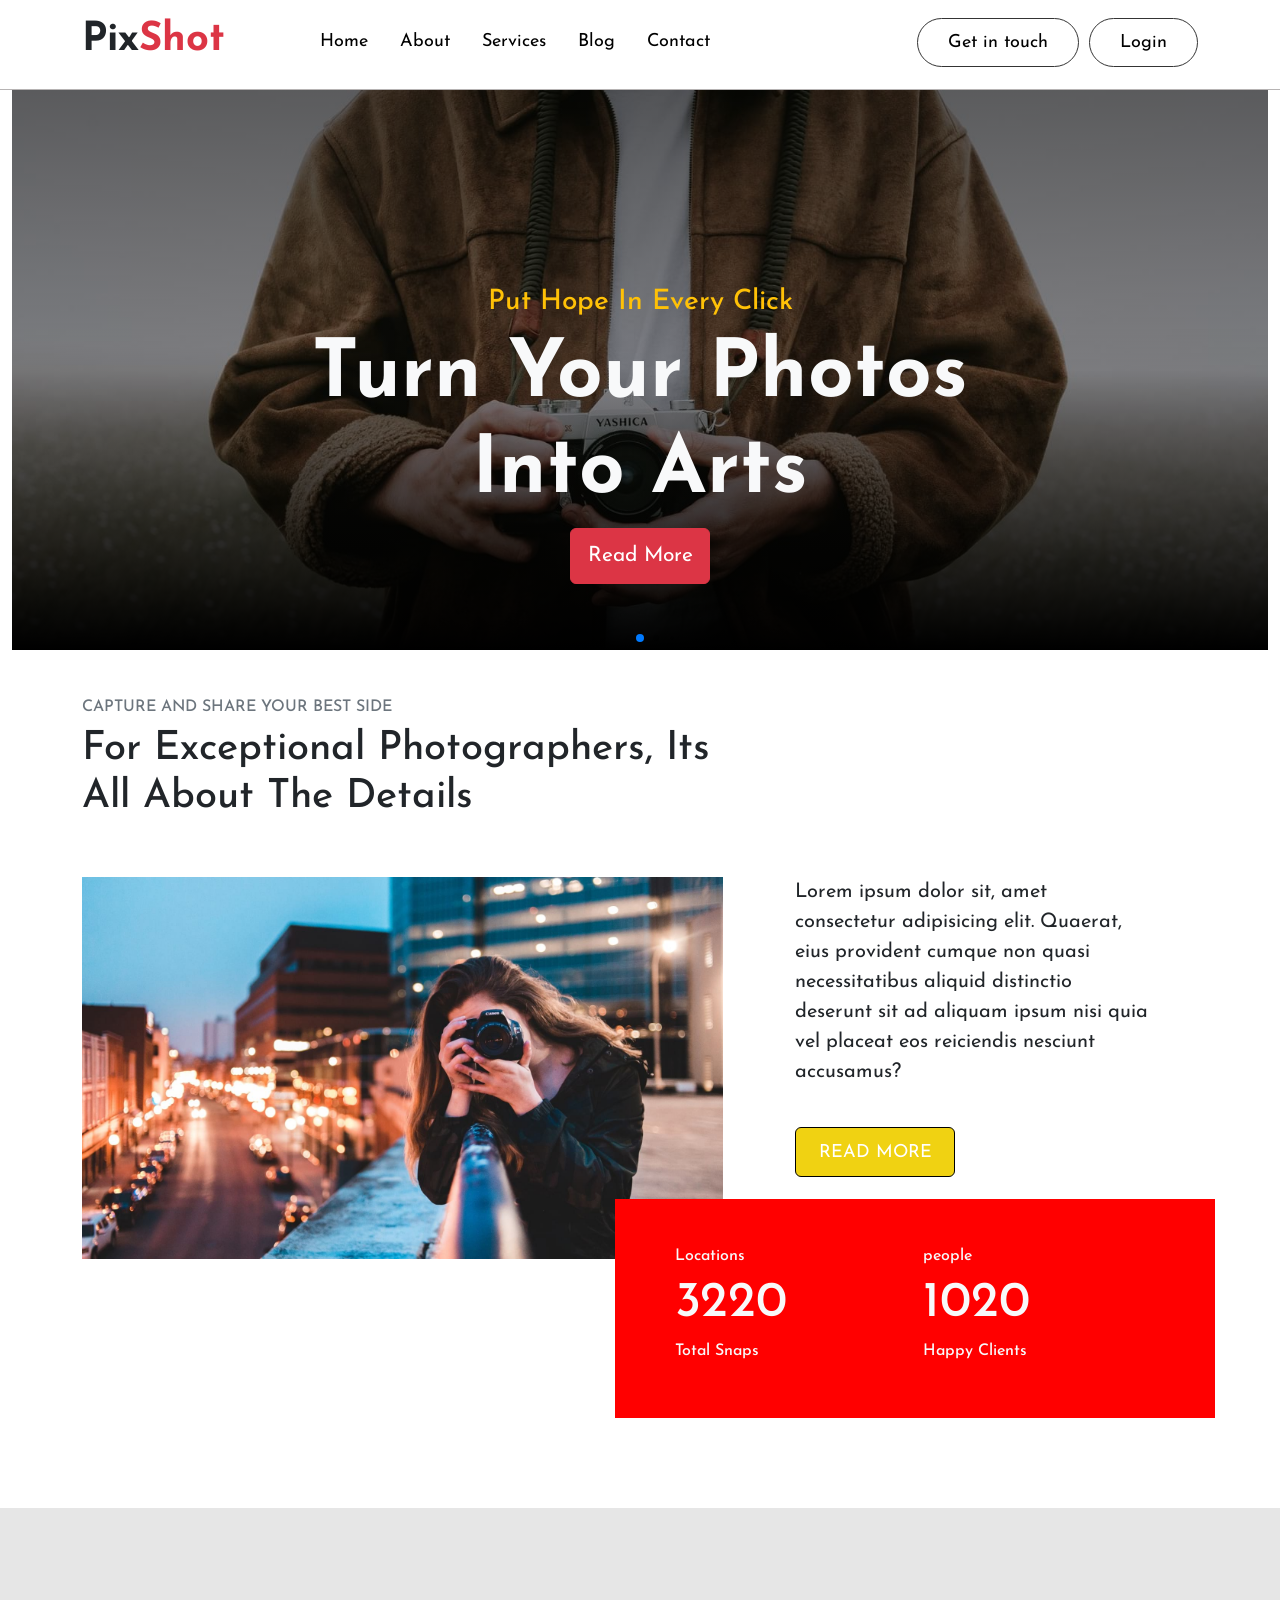
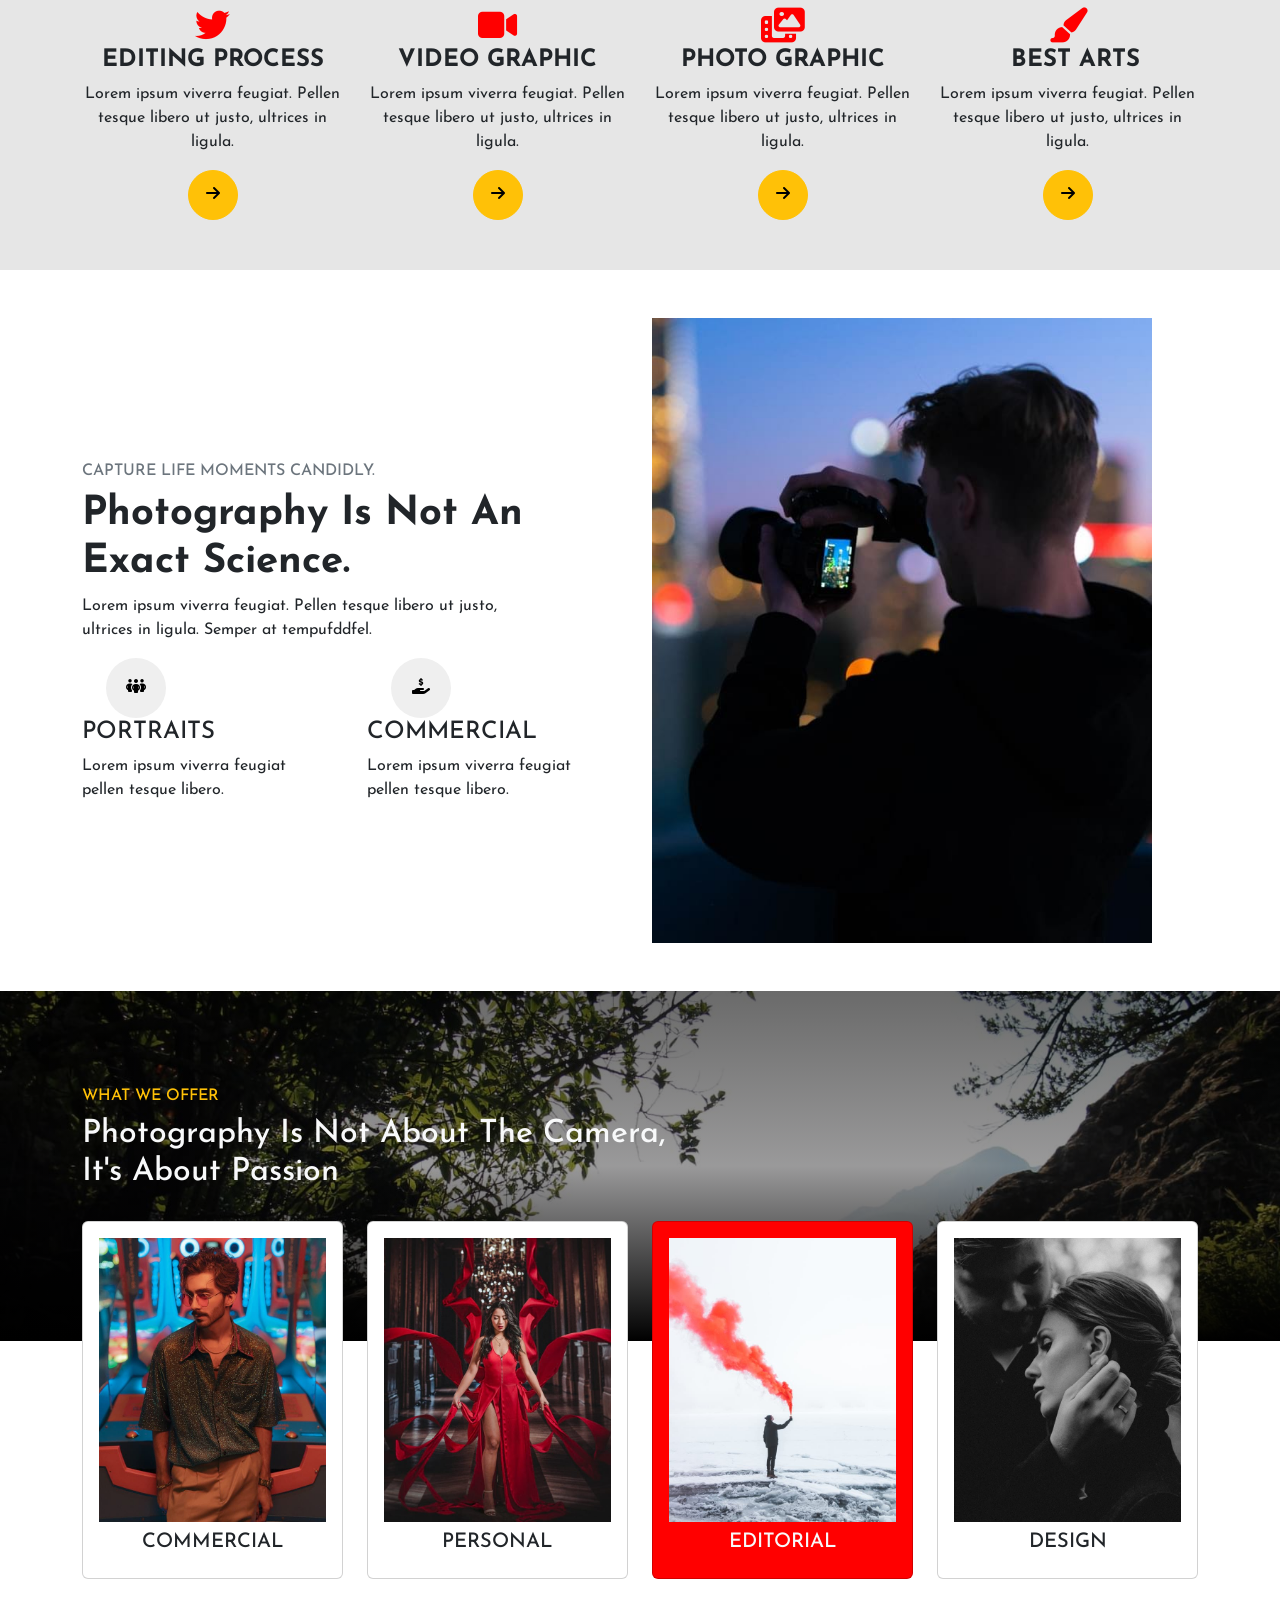
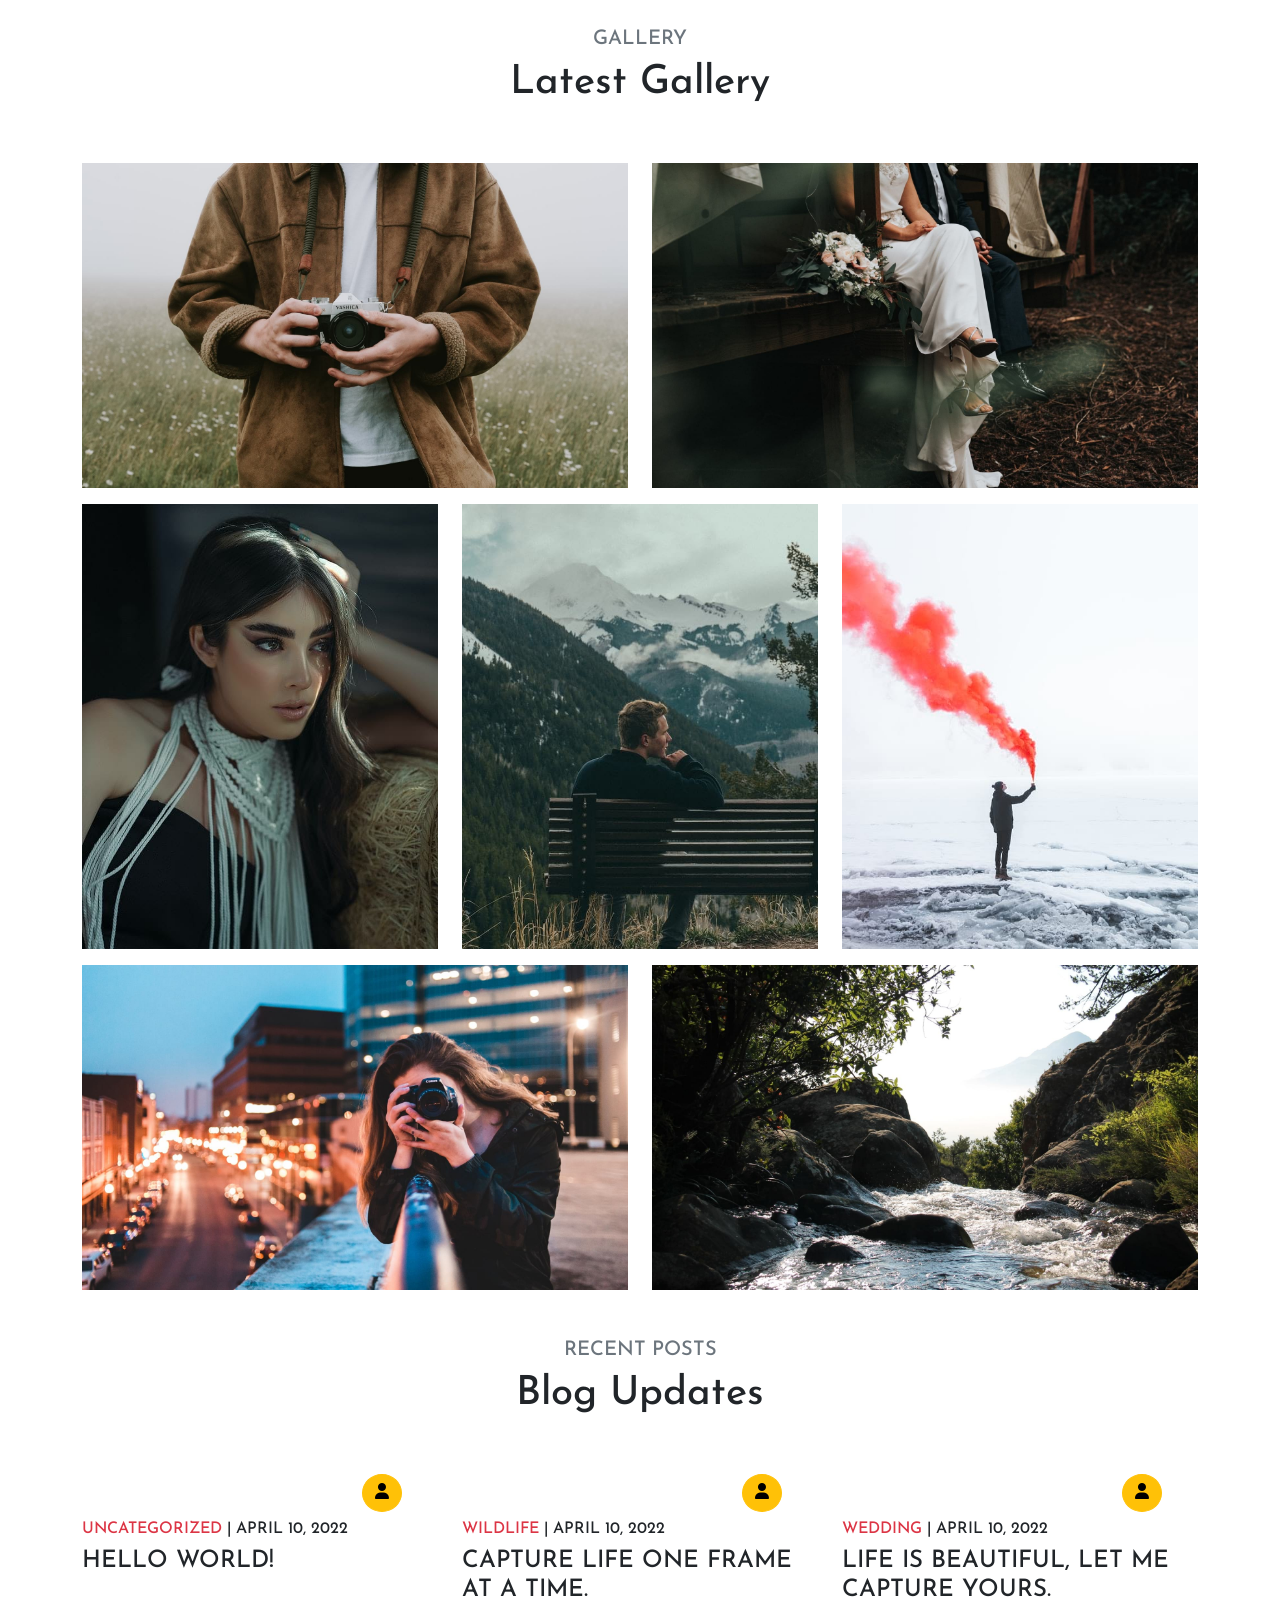
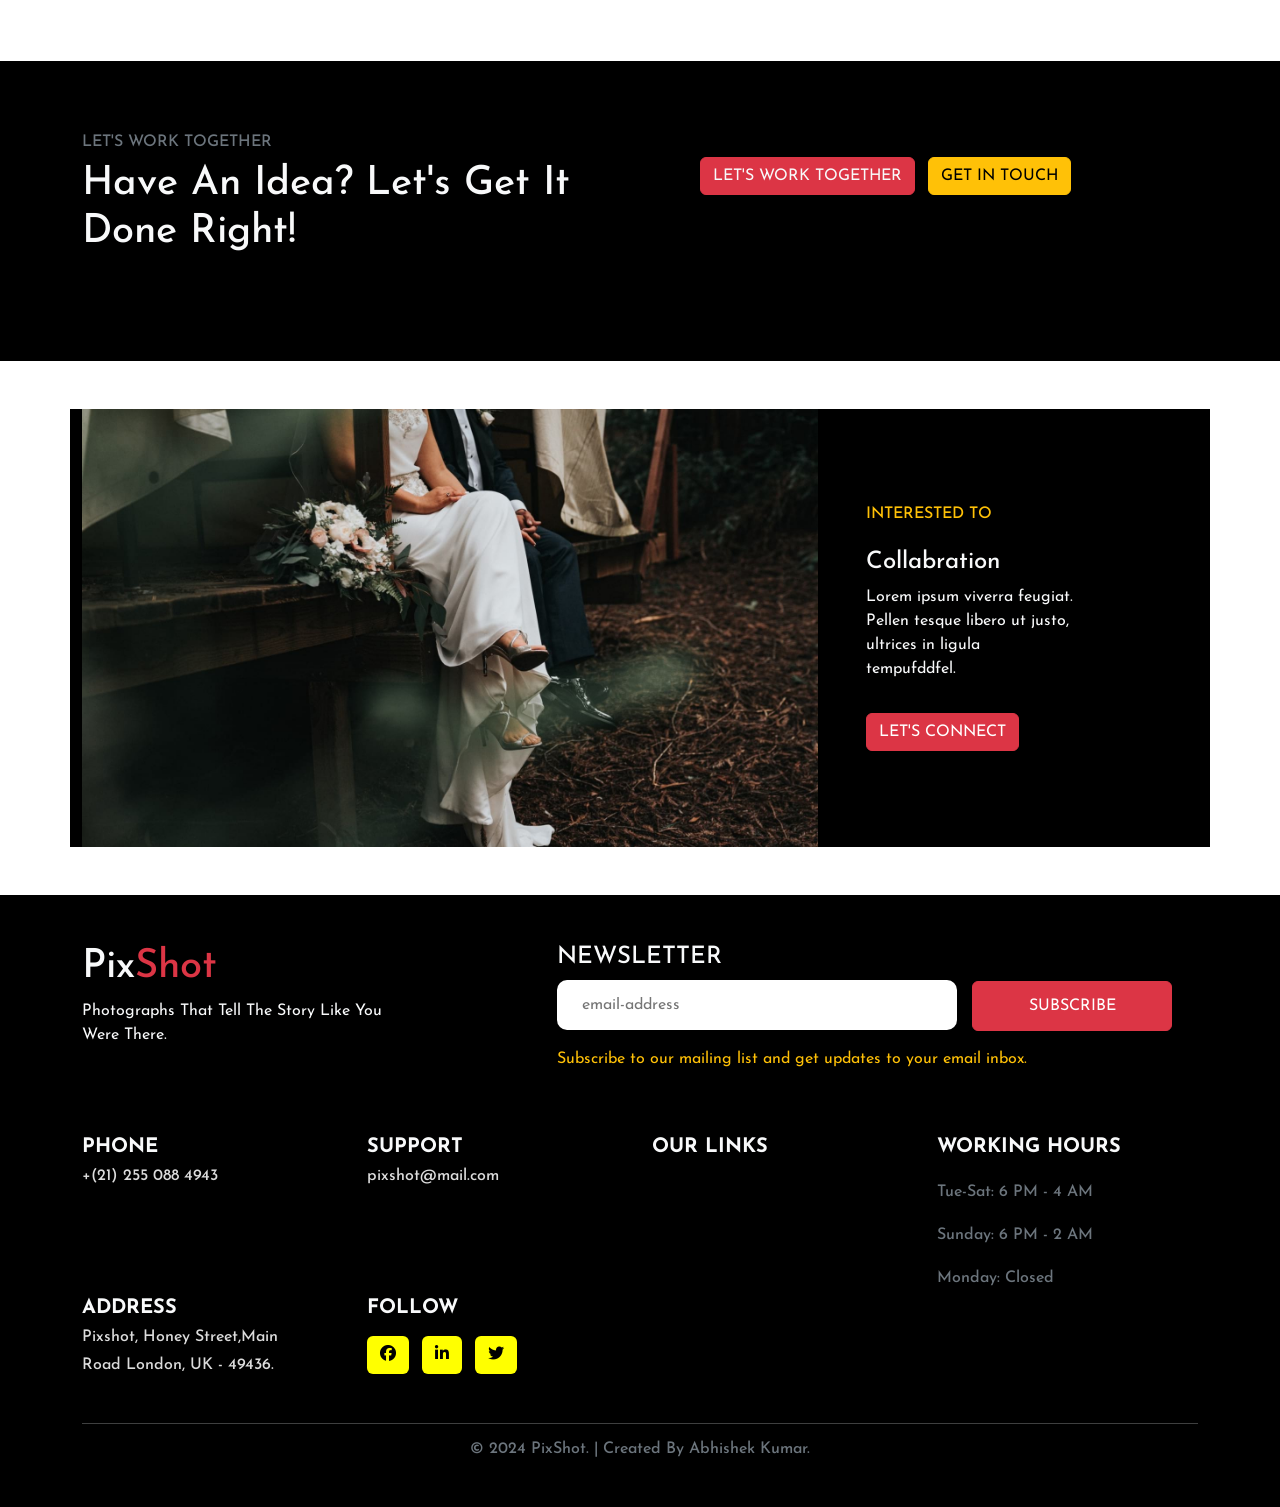
<file: index.html>
<!DOCTYPE html>
<html lang="en">
<head>
    <meta charset="UTF-8">
    <meta name="viewport" content="width=device-width, initial-scale=1.0">
    <title>PixShot</title>
    
    <link rel="stylesheet" href="https://cdnjs.cloudflare.com/ajax/libs/font-awesome/6.5.1/css/all.min.css" integrity="sha512-DTOQO9RWCH3ppGqcWaEA1BIZOC6xxalwEsw9c2QQeAIftl+Vegovlnee1c9QX4TctnWMn13TZye+giMm8e2LwA==" crossorigin="anonymous" referrerpolicy="no-referrer" />
    
    <link href="https://cdn.jsdelivr.net/npm/bootstrap@5.3.2/dist/css/bootstrap.min.css" rel="stylesheet" integrity="sha384-T3c6CoIi6uLrA9TneNEoa7RxnatzjcDSCmG1MXxSR1GAsXEV/Dwwykc2MPK8M2HN" crossorigin="anonymous">
    
    <script src="https://cdn.jsdelivr.net/npm/bootstrap@5.3.2/dist/js/bootstrap.bundle.min.js" integrity="sha384-C6RzsynM9kWDrMNeT87bh95OGNyZPhcTNXj1NW7RuBCsyN/o0jlpcV8Qyq46cDfL" crossorigin="anonymous"></script>
    
    <link rel="stylesheet" href="https://cdn.jsdelivr.net/npm/swiper@11/swiper-bundle.min.css" />
    <script src="https://cdn.jsdelivr.net/npm/swiper@11/swiper-bundle.min.js"></script>
    
    <link rel="stylesheet" href="style.css">

</head>
<body>
    <header>
        <div class="container-fluid">
            <div class="container">
                <div class="row">
                    <div class="col-2">
                        <h1 class="mt-2"><strong>Pix<span class="text-danger">Shot</span></strong></h1>
                    </div>
                    <div class="col-6 mynav">
                        <ul>
                            <li><a href="index.html">Home</a></li>
                            <li><a href="about.html">About</a></li>
                            <li><a href="service.html">Services</a></li>
                            <li><a href="blog.html">Blog</a></li>
                            <li><a href="contact.html">Contact</a></li>
                        </ul>
                    </div>
                    <div class="col-4 mybtn">
                        <div class="button-box">
                            <!-- <button class="btn btn-warning py-2 px-4 mt-2 fs-5"  >Get In Touch</button> -->
                            <a href="#">Get in touch</a>
                            <a href="login.html">Login</a>
                        </div>
                    </div>
                </div>
            </div>
        </div>
    </header>

    <main>

        <div class="container-fluid">
            <div class="row">
                <div class="col-12">
                    <div class="swiper mySwiper">
                        <div class="swiper-wrapper">
                          <div class="swiper-slide bg">
                            <div class="hyper">
                                <h3 class=" text-warning">Put Hope In Every Click</h3>
                                <h1 class="display-1 text-light  master ">Turn Your Photos <br> Into Arts</h1>
                                <button class="btn btn-danger fact">Read More</button>
                            </div>
                          </div>
                          <div class="swiper-slide bg1">
                            <div class="hyper">
                                <h3 class=" text-warning">From Pictures To Moment</h3>
                                <h1 class="display-1 text-light  master">Turn Your Photos <br> Into Arts</h1>
                                <button class="btn btn-danger fact">Read More</button>
                            </div>
                          </div>
                          <div class="swiper-slide bg2">
                            <div class="hyper">
                                <h3 class=" text-warning">Put Hope In Every Click</h3>
                                <h1 class="display-1 text-light master ">Wait For The Best <br> Shots</h1>
                                <button class="btn btn-danger fact">Read More</button>
                            </div>
           
                          </div>
                          <div class="swiper-slide bg3">
                            <div class="hyper">
                                <h3 class=" text-warning">From Pictures To Moment</h3>
                                <h1 class="display-1 text-light  master">Turn Your Photos <br> Into Arts</h1>
                                <button class="btn btn-danger fact">Read More</button>
                            </div>
                      
                          </div>
                          <div class="swiper-slide bg4">
                            <div class="hyper">
                                <h3 class=" text-warning">Let Every images Speaks For You</h3>
                                <h1 class="display-1 text-light  master">Invent Your Own <br> Style</h1>
                                <button class="btn btn-danger fact">Read More</button>
                            </div>
                            
                      
                          </div>
                          <div class="swiper-slide bg5">
                            <div class="hyper">
                                <h3 class=" text-warning">Never Stop Capturing Moment</h3>
                                <h1 class="display-1 text-light master ">Turst Naturally-Lit <br>Shots</h1>
                                <button class="btn btn-danger fact">Read More</button>
                            </div>
                   
                          </div>
                        </div>
                        <div class="swiper-pagination"></div>
                    </div>
                </div>
            </div>
        </div>

        <div class="container">
            <div class="row">
                <div class="col-12">
                    <h6 class="text-secondary mt-5">CAPTURE AND SHARE YOUR BEST SIDE</h6>
                    <h1>For Exceptional Photographers, Its<br>
                         All About The Details</h1>
                </div>
            </div>
        </div>

        <div class="container">
            <div class="row">
                <div class="col-7">
                    <img src="img/asset 0.jpeg" alt="" class="img-fluid my-5 ">
                </div>
                <div class="col-4 ms-5">
                    <div class="sahara my-5">
                        <p>Lorem ipsum dolor sit, amet consectetur adipisicing elit. Quaerat, eius provident  cumque non quasi necessitatibus aliquid distinctio deserunt sit ad aliquam ipsum nisi quia vel placeat eos reiciendis nesciunt accusamus?</p>
       
                       <button class="btn uu my-4">READ MORE</button>
                    </div> 
                    <div class="red">
                        <div class="container">
                            <div class="row">
                                <div class="col-4 ms-5 mt-5 mb-5">
                                    <h6 class="text-light">Locations</h6>
                                    <h1 class="text-light nn">3220</h1>
                                    <h6 class="text-light">Total Snaps</h6>
                                </div>
                                <div class="col-4 ms-5 mt-5 mb-5">
                                    <h6 class="text-light">people</h6>
                                    <h1 class="text-light nn">1020</h1>
                                    <h6 class="text-light">Happy Clients</h6>
                                </div>
                            </div>
                        </div>
                    </div>      
                </div>
            </div>
        </div>

        <div class="container-fluid local">
            <div class="container">
                <div class="row ">
                    <div class="col-3 vin text-center">
                        <i class="fa-brands fa-twitter logo "></i>
                        <h4 class="fun">EDITING PROCESS</h4>
                        <p class="text-center">Lorem ipsum viverra feugiat. Pellen tesque libero ut justo, ultrices in ligula.</p>
                        <button class="btn btn-warning lol"><i class="fa-solid fa-arrow-right"></i></button>
                    </div>
                    <div class="col-3 vin text-center">
                        <i class="fa-solid fa-video logo2"></i>
                        <h4 class="fun">VIDEO GRAPHIC</h4>
                        <p class="text-center">Lorem ipsum viverra feugiat. Pellen tesque libero ut justo, ultrices in ligula.</p>
                        <button class="btn btn-warning lol"><i class="fa-solid fa-arrow-right"></i></button>
                    </div>
                    <div class="col-3 vin text-center">
                        <i class="fa-solid fa-photo-film logo3"></i>
                        <h4 class="fun">PHOTO GRAPHIC</h4>
                        <p class="text-center">Lorem ipsum viverra feugiat. Pellen tesque libero ut justo, ultrices in ligula.</p>
                        <button class="btn btn-warning lol"><i class="fa-solid fa-arrow-right"></i></button>
                    </div>
                    <div class="col-3 vin text-center">
                        <i class="fa-solid fa-paintbrush logo4"></i>
                        <h4 class="ms-3 fun">BEST ARTS</h4>
                        <p class="text-center">Lorem ipsum viverra feugiat. Pellen tesque libero ut justo, ultrices in ligula.</p>
                        <button class="btn btn-warning lol"><i class="fa-solid fa-arrow-right"></i></button>
                    </div>
                </div>
            </div>
        </div>
    
    
    
        <div class="container mt-5">
            <div class="row">
                <div class="col-6 mt-5">
                    <div class="row mt-5">
                        <div class="col-12 mt-5">
                            <h6 class="text-secondary">CAPTURE LIFE MOMENTS CANDIDLY.</h6>
                            <h1 class="display-6 fear ">Photography Is Not An <br>
                                 Exact Science.</h1>
                            <p>Lorem ipsum viverra feugiat. Pellen tesque libero ut justo, <br>
                                 ultrices in ligula. Semper at tempufddfel.</p>     
                        </div>
                        <div class="col-6 ">
                            <button class="ms-4 dust"><i class="fa-solid fa-people-group "></i></button>
                            <h4>PORTRAITS</h4>
                            <p>Lorem ipsum viverra feugiat <br>
                                 pellen tesque libero.</p>
                        </div>
                        <div class="col-6">
                            <button class="ms-4 dust"><i class="fa-solid fa-hand-holding-dollar "></i></button>
                            <h4>COMMERCIAL</h4>
                            <p>Lorem ipsum viverra feugiat <br>
                                 pellen tesque libero.</p>
                        </div>
                    </div>
                </div>
                <div class="col-6">
                    <img src="img/asset 17.jpeg" alt="" class="img-fluid pic ">
                </div>
            </div>
        </div>
    
    
        <div class="container-fluid mybg mt-5">
                 <div class="container">
                    <div class="row">
                       <div class="col-12 mt-5">
                            <h6 class="text-warning mt-5">WHAT WE OFFER</h6>
                            <h2 class="text-light ">Photography Is Not About The Camera, <br>
                             It's About Passion</h2>
                        </div>
                    </div>
                 </div>
        </div>
    
    
        <div class="container">
            <div class="row upon">
                <div class="col-3">
                    <div class="card mybgg">
                        <div class="card-body">
                            <img src="img/asset 1.jpeg" alt="" class="img-fluid">
                            <h5 class="text-center mt-2">COMMERCIAL</h5>
                        </div>
                    </div>
                </div>
                <div class="col-3">
                    <div class="card mybgg">
                        <div class="card-body">
                            <img src="img/asset 2.jpeg" alt="" class="img-fluid">
                            <h5 class="text-center mt-2">PERSONAL</h5>
                        </div>
                    </div>
                </div>
                <div class="col-3">
                    <div class="card tot">
                        <div class="card-body">
                            <img src="img/asset 3.jpeg" alt="" class="img-fluid">
                            <h5 class="text-center text-light mt-2">EDITORIAL</h5>
                        </div>
                    </div>
                </div>
                <div class="col-3">
                    <div class="card mybgg">
                        <div class="card-body">
                            <img src="img/asset 4.jpeg" alt="" class="img-fluid">
                            <h5 class="text-center mt-2">DESIGN</h5>
                        </div>
                    </div>
                </div>
            </div>
        </div>
    
    
        <div class="container">
            <div class="row text-center mt-5">
                <div class="col-12">
                    <h5 class="text-secondary">GALLERY</h5>
                    <h1>Latest Gallery</h1>
                </div>
            </div>
        </div>
    
        <div class="container">
            <div class="row mt-5">
                <div class="col-6" data-aos="fade-right">
                    <img src="img/asset 5.jpeg" alt="" class="img-fluid">
                </div>
                <div class="col-6" data-aos="fade-left">
                    <img src="img/asset 6.jpeg" alt="" class="img-fluid">
                </div>
            </div>
        </div>
    
        <div class="container">
            <div class="row mt-3">
                <div class="col-4">
                    <img src="img/asset 7.jpeg" alt="" class="img-fluid">
    
                </div>
                <div class="col-4">
                    <img src="img/asset 8.jpeg" alt="" class="img-fluid">
    
                </div>
                <div class="col-4">
                    <img src="img/asset 3.jpeg" alt="" class="img-fluid">
    
                </div>
            </div>
        </div>
    
        
        <div class="container">
            <div class="row mt-3 ">
                <div class="col-6">
                    <img src="img/asset 0.jpeg" alt="" class="img-fluid">
                </div>
                <div class="col-6">
                    <img src="img/asset 9.jpeg" alt="" class="img-fluid">
                </div>
            </div>
        </div>
    
    
        
        <div class="container">
            <div class="row text-center mt-5">
                <div class="col-12">
                    <h5 class="text-secondary">RECENT POSTS</h5>
                    <h1>Blog Updates</h1>
                </div>
            </div>
        </div>
    
    
        <div class="container my-5">
            <div class="row">
                <div class="col-4">
                <button class="btn btn-warning  level mb-2"><i class="fa-solid fa-user"></i></button>
                <h6><span class="text-danger">UNCATEGORIZED</span> | APRIL 10, 2022</h6>
                <h4>HELLO WORLD!</h4>
            </div>
            <div class="col-4">
                <button class="btn btn-warning level mb-2"><i class="fa-solid fa-user"></i></button>
                <h6><span class="text-danger">WILDLIFE </span> | APRIL 10, 2022</h6>
                <h4>CAPTURE LIFE ONE FRAME <br>
                     AT A TIME.</h4>
            </div>
            <div class="col-4">
                 <button class="btn btn-warning level mb-2"><i class="fa-solid fa-user"></i></button>
                <h6><span class="text-danger">WEDDING </span> | APRIL 10, 2022</h6>
                <h4>LIFE IS BEAUTIFUL, LET ME <br>
                     CAPTURE YOURS.</h4>
            </div>
            </div>
            
        </div>
    
    
        <div class="container-fluid mybob">
            <div class="container">
                <div class="row">
                    <div class="col-6 mt-5">
                        <h6 class="text-secondary mt-4">LET'S WORK TOGETHER</h6>
                        <h1 class="text-light">Have An Idea? Let's Get It <br>
                             Done Right!</h1>
                    </div>
                    <div class="col-6 mt-5 ">
                        <button class="btn btn-danger text-light mt-5 ms-5"> LET'S WORK TOGETHER</button>
                        <button class="btn btn-warning mt-5 ms-2 ">GET IN TOUCH</button>
                    </div>
                </div>
            </div>
        </div>
    
    
        <div class="container my-5 bg28">
            <div class="row">
                <div class="col-8">
                    <img src="img/asset 6.jpeg" alt="" class="img-fluid">
                </div>
                <div class="col-4 mt-5 ">
                    <h6 class="text-warning mt-5 ms-4">INTERESTED TO</h6>
                    <h4 class="text-light ms-4 mt-4">Collabration</h4>
                    <p class="text-light text-start ms-4 ">Lorem ipsum viverra feugiat. <br>
                         Pellen tesque libero ut justo, <br>
                          ultrices in ligula <br> tempufddfel.</p>
    
                    <button class="btn btn-danger ms-4 mt-3 ">LET'S CONNECT</button>      
                </div>
            </div>
        </div>

    </main>

    

    <footer>
        <div class="container-fluid mygov">
            <div class="container">
                <div class="row ">
                    <div class="col-5 mt-5">
                        <h1 class="text-light">Pix<span class="text-danger">Shot</span></h1>
                        <p class="text-light">Photographs That Tell The Story Like You <br>
                             Were There.</p>
    
                    </div>
                    <div class="col-7 mt-5">
                        <h4 class="text-light">NEWSLETTER</h4>
                        <input type="email" placeholder="email-address" class="mail">
                        <button class="btn btn-danger rare">SUBSCRIBE</button>
                        <p class="text-warning mt-3">Subscribe to our mailing list and get updates to your email inbox.</p>
                    </div>
                </div>
                <div class="row mt-5">
                    <div class="col-3">
                        <h5 class="text-light yup">PHONE</h5>
                        <h6 class="yup2">+(21) 255 088 4943</h6>
                    </div>
                    <div class="col-3">
                        <h5 class="text-light yup">SUPPORT</h5>
                        <h6 class="yup2">pixshot@mail.com</h6>
                    </div>
                    <div class="col-3">
                        <h5 class="text-light yup">OUR LINKS</h5>
                    </div>
                    <div class="col-3">
                        <h5 class="text-light yup">WORKING HOURS</h5>
                        <h6 class="text-secondary mt-4">Tue-Sat: 6 PM - 4 AM</h6>
                        <h6 class="text-secondary mt-4">Sunday: 6 PM - 2 AM</h6>
                        <h6 class="text-secondary mt-4">Monday: Closed</h6>
                    </div>
                </div>
                <div class="row">
                    <div class="col-3">
                        <h5 class="text-light yup">ADDRESS</h5>
                        <h6 class="yup2 ">Pixshot, Honey Street,Main</h6>
                        <h6 class="yup2">Road London, UK - 49436.</h6>
                    </div>
                    <div class="col-3">
                        <h5 class="text-light mb-3 yup">FOLLOW</h5>
                        <button class="btn btn fan"><i class="fa-brands fa-facebook"></i></button>
                        <button class="btn btn ms-2 fan"><i class="fa-brands fa-linkedin-in"></i></button>
                        <button class="btn btn ms-2 fan"><i class="fa-brands fa-twitter"></i></button>
                    </div>
                </div>
                <div class="row">
                    <div class="col-12 mt-4 text-center">
                        <hr class="text-light">
                        <h6 class="text-secondary mb-5">© 2024 PixShot. | Created By Abhishek Kumar.</h6>
                    </div>
                </div>
            </div>
        </div>
    </footer>

  <script>
    var swiper = new Swiper(".mySwiper", {
        autoplay: {
        delay: 2500,
        disableOnInteraction: false,
      },
      pagination: {
        el: ".swiper-pagination",
        dynamicBullets: true,
      },
    });
  </script>
      
</body>
</html>
</file>
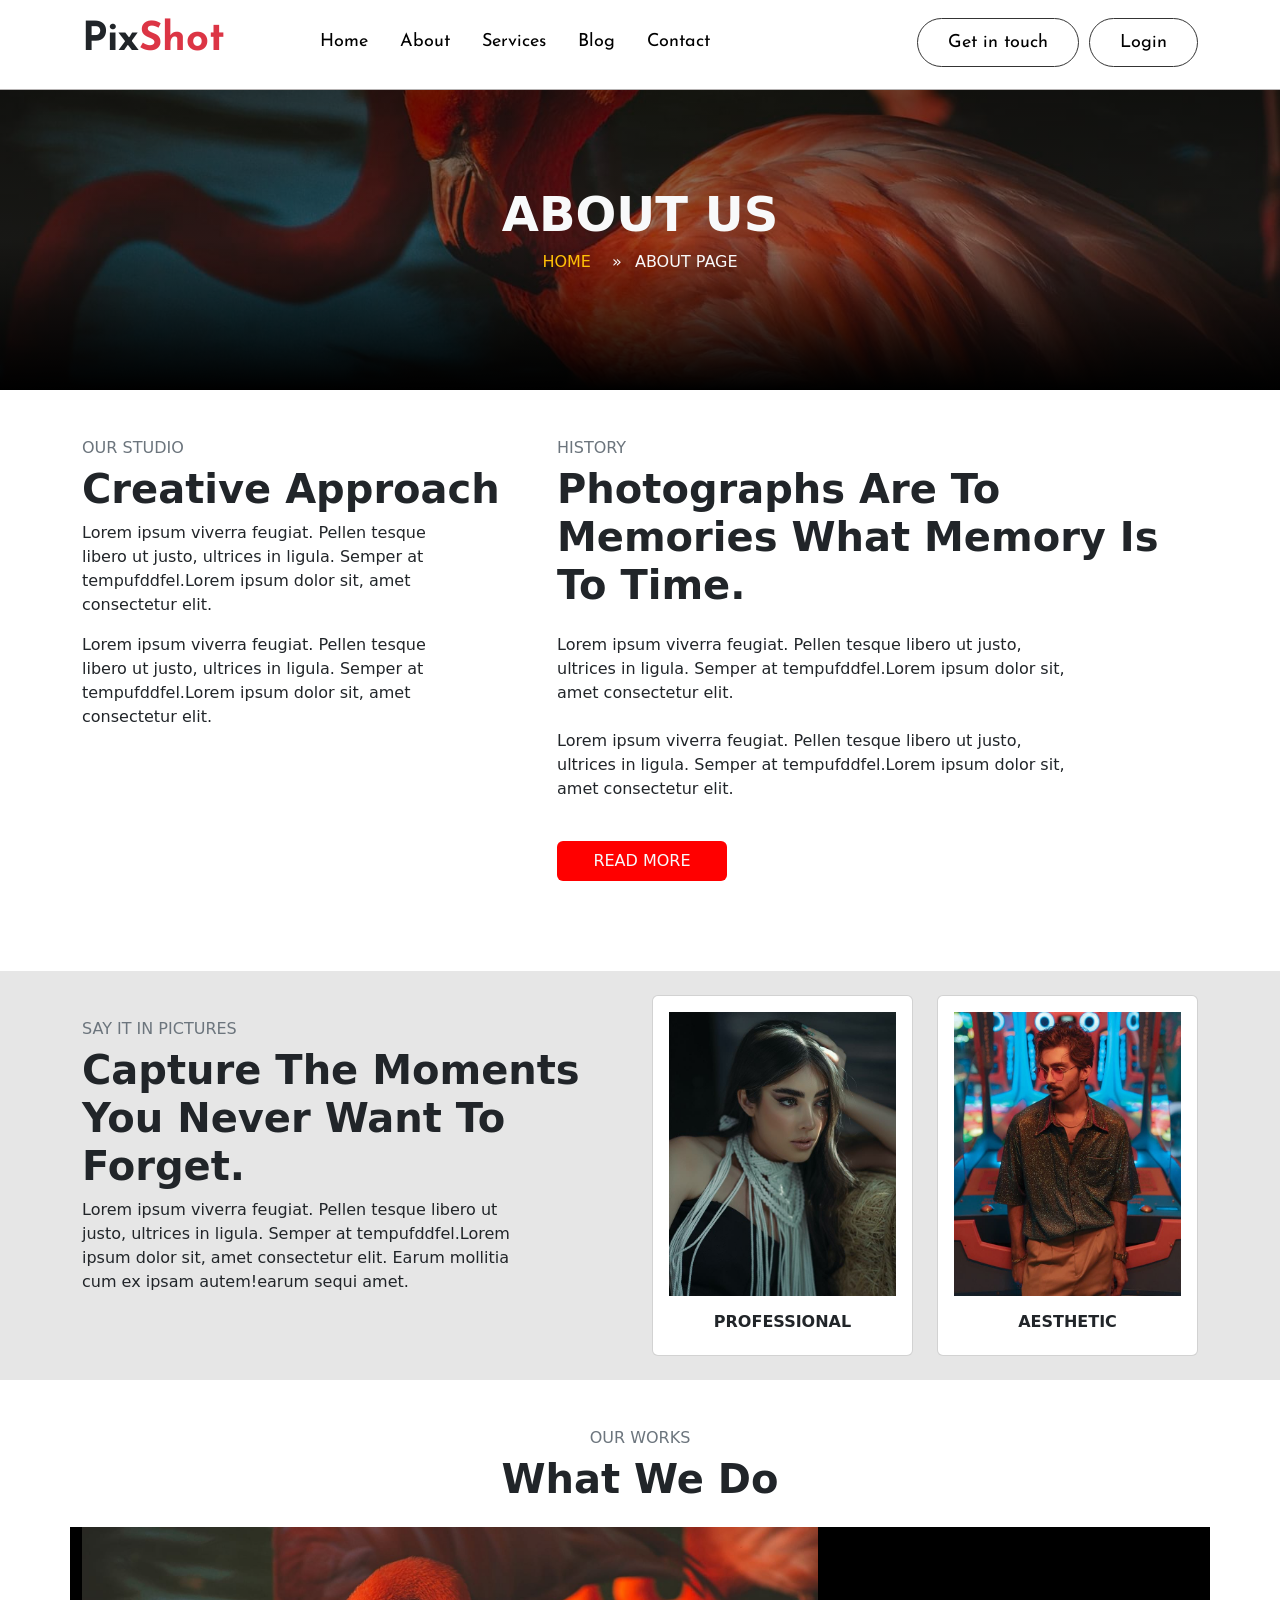
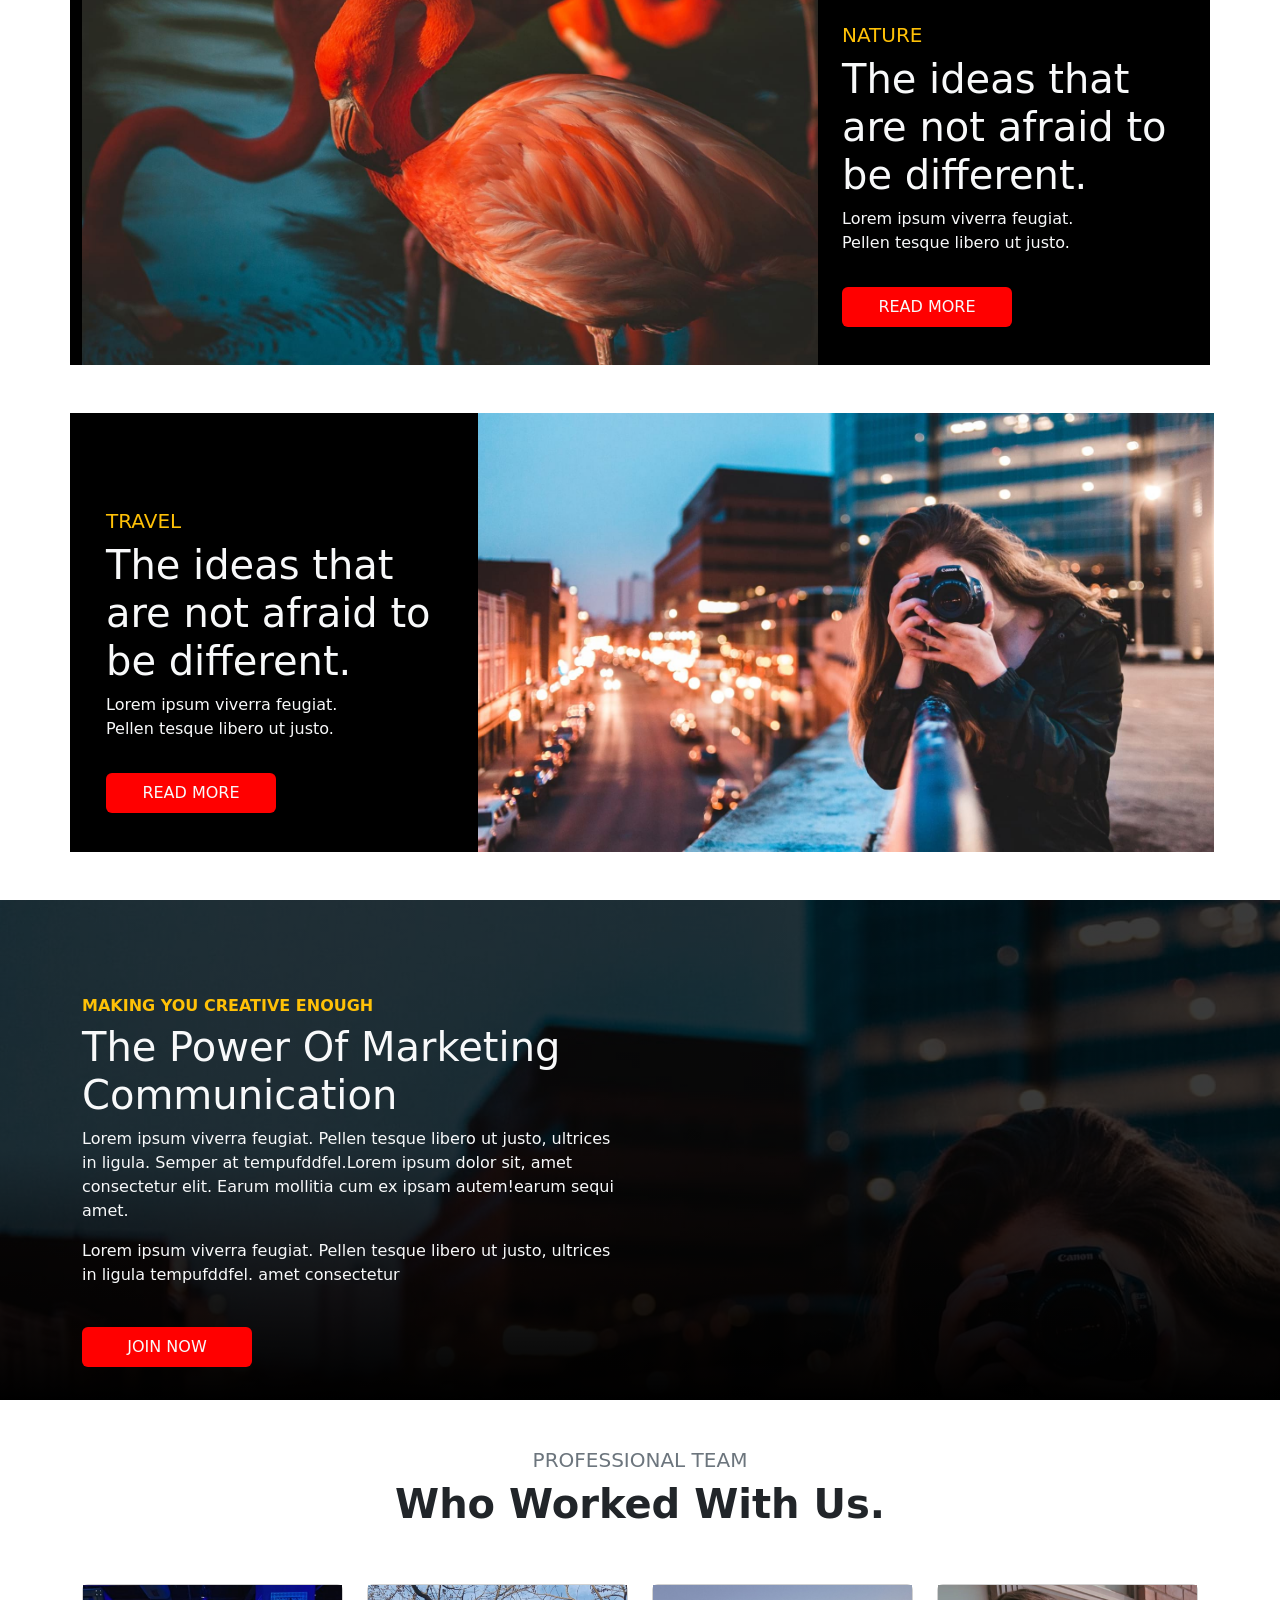
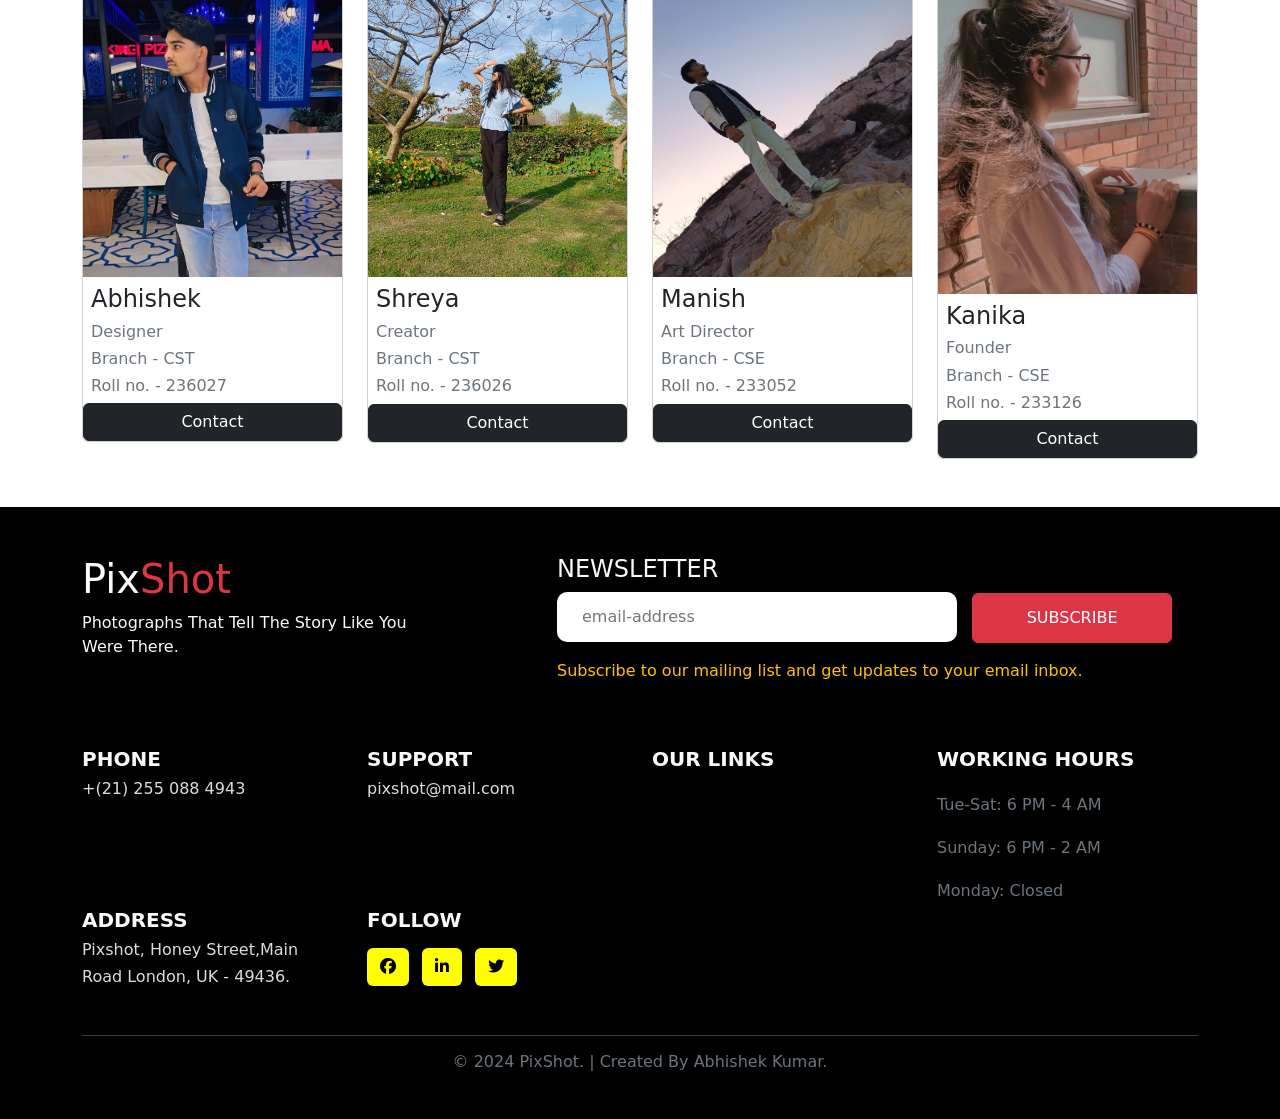
<file: about.html>
<!DOCTYPE html>
<html lang="en">
<head>
    <meta charset="UTF-8">
    <meta name="viewport" content="width=device-width, initial-scale=1.0">
    <title>PixShot</title>
    <link rel="stylesheet" href="style.css">
    <link rel="stylesheet" href="https://cdnjs.cloudflare.com/ajax/libs/font-awesome/6.5.1/css/all.min.css" integrity="sha512-DTOQO9RWCH3ppGqcWaEA1BIZOC6xxalwEsw9c2QQeAIftl+Vegovlnee1c9QX4TctnWMn13TZye+giMm8e2LwA==" crossorigin="anonymous" referrerpolicy="no-referrer" />
    <link href="https://cdn.jsdelivr.net/npm/bootstrap@5.3.2/dist/css/bootstrap.min.css" rel="stylesheet" integrity="sha384-T3c6CoIi6uLrA9TneNEoa7RxnatzjcDSCmG1MXxSR1GAsXEV/Dwwykc2MPK8M2HN" crossorigin="anonymous">
    <script src="https://cdn.jsdelivr.net/npm/bootstrap@5.3.2/dist/js/bootstrap.bundle.min.js" integrity="sha384-C6RzsynM9kWDrMNeT87bh95OGNyZPhcTNXj1NW7RuBCsyN/o0jlpcV8Qyq46cDfL" crossorigin="anonymous"></script>
    <link rel="stylesheet" href="https://cdn.jsdelivr.net/npm/swiper@11/swiper-bundle.min.css"/>
    <script src="https://cdn.jsdelivr.net/npm/swiper@11/swiper-bundle.min.js"></script>
</head>
<body>
    <header>
        <div class="container-fluid">
            <div class="container">
                <div class="row">
                    <div class="col-2">
                        <h1 class="mt-2"><strong>Pix<span class="text-danger">Shot</span></strong></h1>
                    </div>
                    <div class="col-6 mynav">
                        <ul>
                            <li><a href="index.html">Home</a></li>
                            <li><a href="about.html">About</a></li>
                            <li><a href="service.html">Services</a></li>
                            <li><a href="blog.html">Blog</a></li>
                            <li><a href="contact.html">Contact</a></li>
                        </ul>
                    </div>
                    <div class="col-4 mybtn">
                        <div class="button-box">
                            <!-- <button class="btn btn-warning py-2 px-4 mt-2 fs-5"  >Get In Touch</button> -->
                            <a href="#">Get in touch</a>
                            <a href="login.html">Login</a>
                        </div>
                    </div>
                </div>
            </div>
        </div>
    </header>


    <main>

        <div class="container-fluid mybg32">
            <div class="container">
                <div class="row text-center">
                    <div class="col-12 my-5">
                        <h3 class="display-5 text-light mt-5 font">ABOUT US</h3>
                        <h6 class="text-warning">HOME<span class="text-light ms-3"> » <span class="ms-2">ABOUT PAGE</span> </span></h6>
                    </div>
                </div>
            </div>
        </div>

        <div class="container">
            <div class="row mt-5">
                <div class="col-5">
                    <h6 class="text-secondary">OUR STUDIO</h6>
                    <h1 class="font">Creative Approach</h1>
                    <p>Lorem ipsum viverra feugiat. Pellen tesque <br>
                         libero ut justo, ultrices in ligula. Semper at <br>
                          tempufddfel.Lorem ipsum dolor sit, amet <br>
                           consectetur elit.</p>
                    <p>Lorem ipsum viverra feugiat. Pellen tesque <br>
                         libero ut justo, ultrices in ligula. Semper at <br>
                          tempufddfel.Lorem ipsum dolor sit, amet <br>
                           consectetur elit.</p>     
                </div>
                <div class="col-7">
                    <h6 class="text-secondary">HISTORY</h6>
                    <h1 class="font">Photographs Are To Memories What Memory Is To Time.</h1>
                    <p class="my-4">Lorem ipsum viverra feugiat. Pellen tesque libero ut justo, <br>
                         ultrices in ligula. Semper at tempufddfel.Lorem ipsum dolor sit, <br>
                          amet consectetur elit.</p>
                    <p>Lorem ipsum viverra feugiat. Pellen tesque libero ut justo, <br>
                         ultrices in ligula. Semper at tempufddfel.Lorem ipsum dolor sit, <br>
                          amet consectetur elit.</p>
                    <button class="btn btn  text-light sup mt-4">READ MORE</button>      
                </div>
            </div>
        </div>

        <div class="conatiner-fluid local mb-5">
            <div class="container">
                <div class="row mt-5">
                    <div class="col-6 mt-4">
                        <h6 class="text-secondary mt-4">SAY IT IN PICTURES</h6>
                        <h1 class="font">Capture The Moments You Never Want To Forget.</h1>
                        <p>Lorem ipsum viverra feugiat. Pellen tesque libero ut  <br>
                             justo, ultrices in ligula. Semper at tempufddfel.Lorem <br>
                              ipsum dolor sit, amet consectetur elit. Earum mollitia <br>
                               cum ex ipsam autem!earum sequi amet.</p>
                    </div>
                    <div class="col-6 my-4">
                        <div class="row">
                            <div class="col-6">
                                 <div class="card mybgg">
                                    <div class="card-body">
                                        <img src="img/asset 7.jpeg" alt="" class="img-fluid">
                                        <h6 class="text-center mt-3 font">PROFESSIONAL</h6>
                                    </div>
                                 </div>
                            </div>
                            <div class="col-6">
                                <div class="card mybgg">
                                    <div class="card-body">
                                        <img src="img/asset 1.jpeg" alt="" class="img-fluid">
                                        <h6 class="text-center mt-3 font">AESTHETIC</h6>
                                    </div>
                                </div>
                                
                            </div>
                        </div>
                    </div>
                </div>
            </div>
        </div>
    
        <div class="container">
            <div class="row text-center mb-3">
                <div class="col-12">
                    <h6 class="text-secondary">OUR WORKS</h6>
                    <h1 class="font">What We Do</h1>
                </div>
            </div>
        </div>
    
        <div class="container bg28">
            <div class="row">
                <div class="col-8">
                    <img src="img/asset 16.jpeg" alt="" class="img-fluid">
                </div>
                <div class="col-4 mt-5">
                    <h5 class="text-warning mt-5 ">NATURE</h5>
                    <h3 class="text-light fs-1 ">The ideas that <br>
                          are not afraid to <br>
                           be different.</h3>
                    <p class="text-light">Lorem ipsum viverra feugiat. <br>
                         Pellen tesque libero ut justo.</p>
                    <button class="btn btn text-light sup mt-3">READ MORE</button>            
                </div>
    
            </div>
        </div>
    
    
        <div class="container bg28 mt-5">
            <div class="row">
                <div class="col-4 mt-5">
                    <h5 class="text-warning mt-5 ms-4 ">TRAVEL</h5>
                    <h3 class="text-light fs-1 ms-4 ">The ideas that <br>
                          are not afraid to <br>
                           be different.</h3>
                    <p class="text-light ms-4">Lorem ipsum viverra feugiat. <br>
                         Pellen tesque libero ut justo.</p>
                    <button class="btn btn text-light sup mt-3 ms-4">READ MORE</button>
    
                </div>
                <div class="col-8">
                    <img src="img/asset 0.jpeg" alt="" class="img-fluid ms-3">
                </div>
            </div>
        </div>
    
    
        <div class="container-fluid my-5 myone">
            <div class="container">
                <div class="row ">
                    <div class="col-12 mt-5">
                        <h6 class="text-warning font mt-5">MAKING YOU CREATIVE ENOUGH</h6>
                        <h1 class=" text-light">The Power Of Marketing <br>
                             Communication</h1>
                        <p class="text-light">Lorem ipsum viverra feugiat. Pellen tesque libero ut justo, ultrices <br>
                             in ligula. Semper at tempufddfel.Lorem ipsum dolor sit, amet <br>
                              consectetur elit. Earum mollitia cum ex ipsam autem!earum sequi <br>
                               amet.</p> 
                        <p class="text-light">Lorem ipsum viverra feugiat. Pellen tesque libero ut justo, ultrices <br>
                             in ligula tempufddfel. amet consectetur</p> 
                        <button class="btn btn text-light mt-4 sup mb-5">JOIN NOW</button>              
                    </div>
                </div>
            </div>
        </div>
    
    
        <div class="container">
            <div class="row mb-4">
                <div class="col-12 text-center">
                    <h5 class="text-secondary">PROFESSIONAL TEAM</h5>
                    <h1 class="font">Who Worked With Us.</h1>
                </div>
            </div>
        </div>
    
        <div class="container">
            <div class="row my-5">
                <div class="col-3">
                    <div class="card">
                        <img src="img/abhii.jpg" alt="">
                        <h4 class="ms-2 mt-2">Abhishek</h5>
                        <h6 class="ms-2 text-secondary">Designer</h6>
                        <h6 class="text-secondary ms-2">Branch - CST</h6>
                        <h6 class="ms-2 text-secondary">Roll no. - 236027</h6>
                        <button class="btn btn-dark">Contact</button>
                    </div>
                </div>
                <div class="col-3">
                    <div class="card">
                        <img src="img/nannu.jpg" alt="">
                        <h4 class="ms-2 mt-2">Shreya</h5>
                        <h6 class="ms-2 text-secondary">Creator</h6>
                        <h6 class="text-secondary ms-2">Branch - CST</h6>
                        <h6 class="ms-2 text-secondary">Roll no. - 236026</h6>
                        <button class="btn btn-dark">Contact</button>
                    </div>
                </div>
                <div class="col-3">
                    <div class="card">
                        <img src="img/manish.jpg" alt="">
                        <h4 class="ms-2 mt-2">Manish</h5>
                        <h6 class="ms-2 text-secondary">Art Director</h6>
                        <h6 class="text-secondary ms-2">Branch - CSE</h6>
                        <h6 class="ms-2 text-secondary">Roll no. - 233052</h6>
                        <button class="btn btn-dark">Contact</button>
                    </div>
                </div>
                <div class="col-3">
                    <div class="card">
                        <img src="img/Kanika.jpg" alt="">
                        <h4 class="ms-2 mt-2">Kanika</h5>
                        <h6 class="ms-2 text-secondary">Founder</h6>
                        <h6 class="ms-2 text-secondary">Branch - CSE</h6>
                        <h6 class="ms-2 text-secondary">Roll no. - 233126</h6>
                        <button class="btn btn-dark">Contact</button>
                    </div>
                </div>
            </div>
        </div>

    </main>
    
    <footer>
        <div class="container-fluid mygov">
            <div class="container">
                <div class="row ">
                    <div class="col-5 mt-5">
                        <h1 class="text-light">Pix<span class="text-danger">Shot</span></h1>
                        <p class="text-light">Photographs That Tell The Story Like You <br>
                             Were There.</p>
    
                    </div>
                    <div class="col-7 mt-5">
                        <h4 class="text-light">NEWSLETTER</h4>
                        <input type="email" placeholder="email-address" class="mail">
                        <button class="btn btn-danger rare">SUBSCRIBE</button>
                        <p class="text-warning mt-3">Subscribe to our mailing list and get updates to your email inbox.</p>
                    </div>
                </div>
                <div class="row mt-5">
                    <div class="col-3">
                        <h5 class="text-light yup">PHONE</h5>
                        <h6 class="yup2">+(21) 255 088 4943</h6>
                    </div>
                    <div class="col-3">
                        <h5 class="text-light yup">SUPPORT</h5>
                        <h6 class="yup2">pixshot@mail.com</h6>
                    </div>
                    <div class="col-3">
                        <h5 class="text-light yup">OUR LINKS</h5>
                    </div>
                    <div class="col-3">
                        <h5 class="text-light yup">WORKING HOURS</h5>
                        <h6 class="text-secondary mt-4">Tue-Sat: 6 PM - 4 AM</h6>
                        <h6 class="text-secondary mt-4">Sunday: 6 PM - 2 AM</h6>
                        <h6 class="text-secondary mt-4">Monday: Closed</h6>
                    </div>
                </div>
                <div class="row">
                    <div class="col-3">
                        <h5 class="text-light yup">ADDRESS</h5>
                        <h6 class="yup2 ">Pixshot, Honey Street,Main</h6>
                        <h6 class="yup2">Road London, UK - 49436.</h6>
                    </div>
                    <div class="col-3">
                        <h5 class="text-light mb-3 yup">FOLLOW</h5>
                        <button class="btn btn fan"><i class="fa-brands fa-facebook"></i></button>
                        <button class="btn btn ms-2 fan"><i class="fa-brands fa-linkedin-in"></i></button>
                        <button class="btn btn ms-2 fan"><i class="fa-brands fa-twitter"></i></button>
                    </div>
                </div>
                <div class="row">
                    <div class="col-12 mt-4 text-center">
                        <hr class="text-light">
                        <h6 class="text-secondary mb-5">© 2024 PixShot. | Created By Abhishek Kumar.</h6>
                    </div>
                </div>
            </div>
        </div>
    </footer>

</body>
</html>
</file>
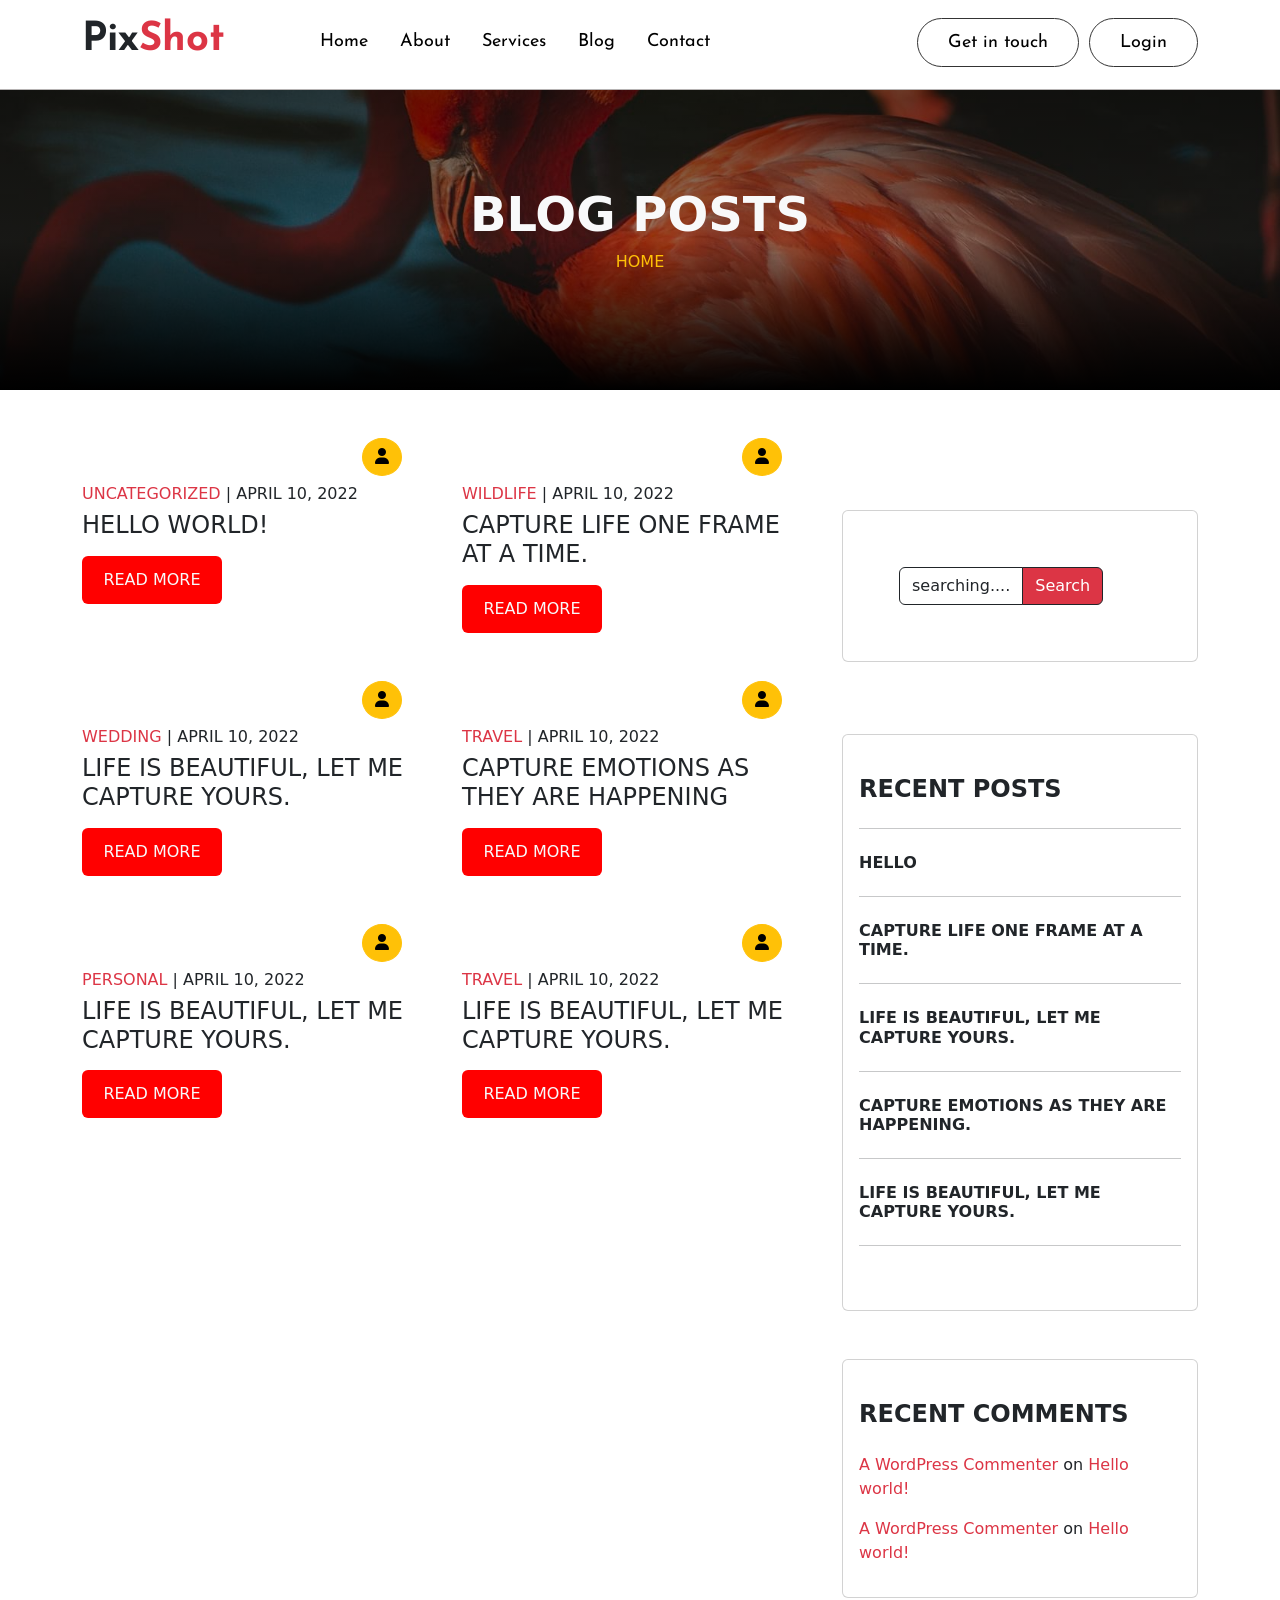
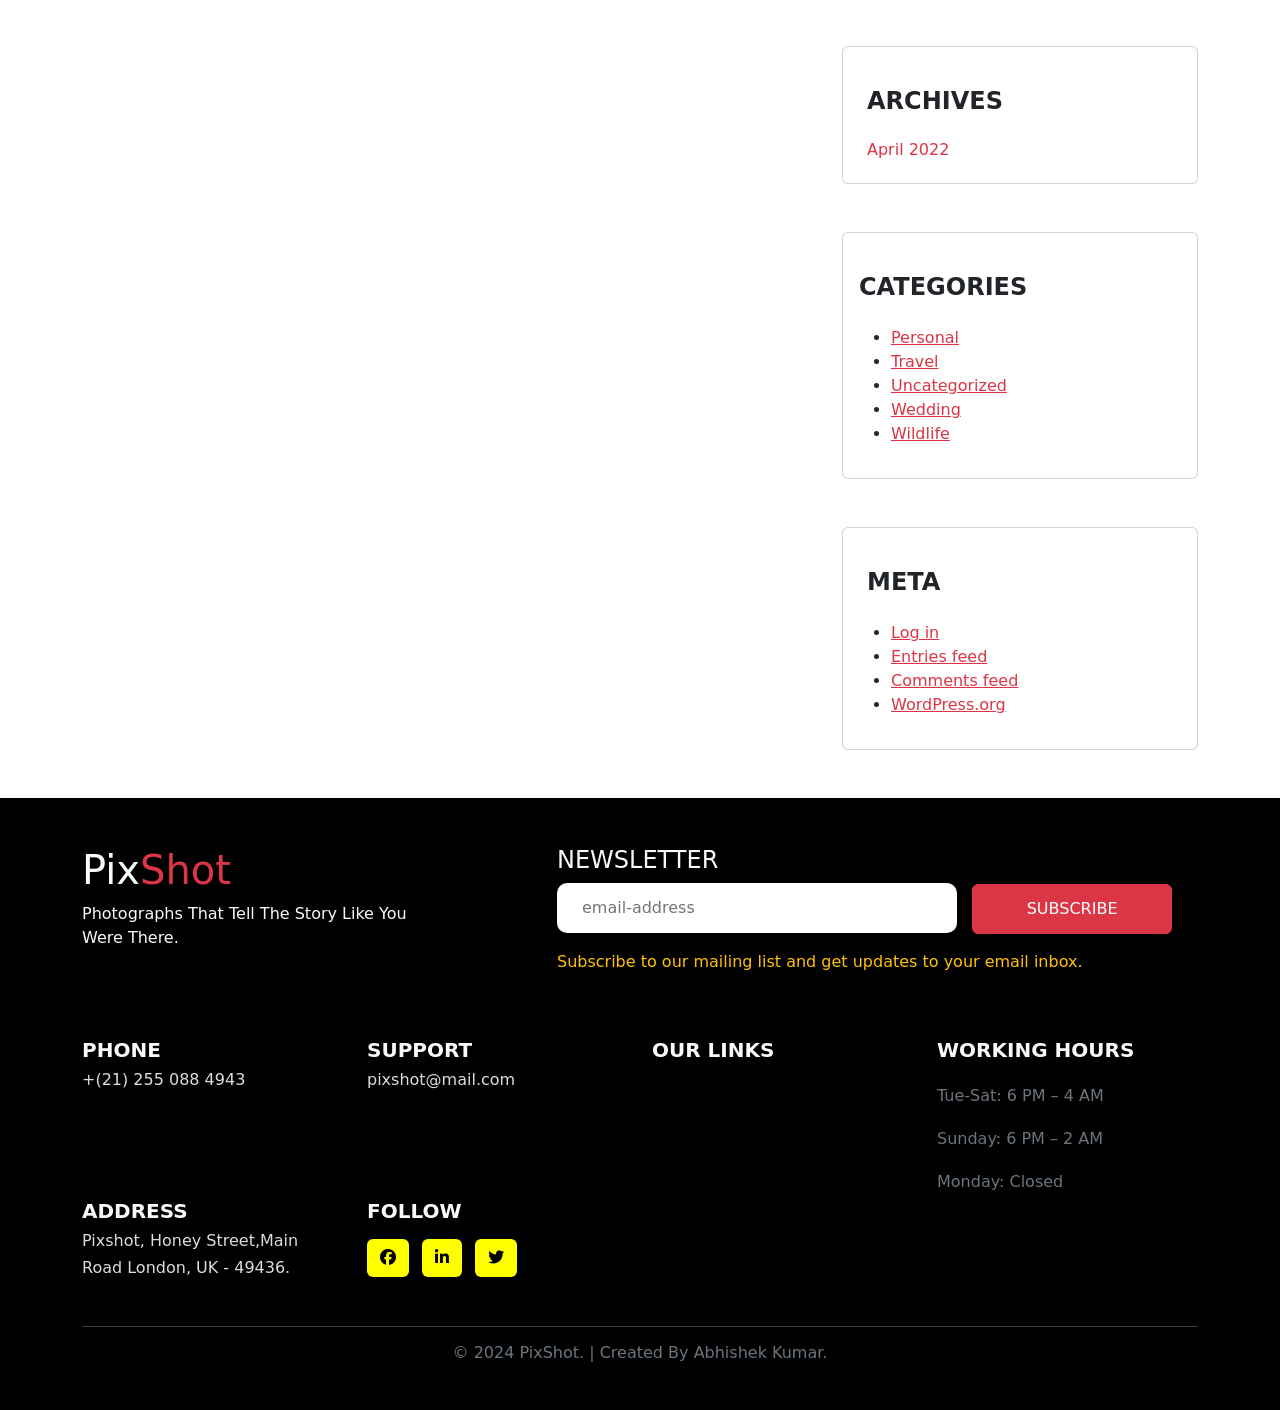
<file: blog.html>
<!DOCTYPE html>
<html lang="en">
<head>
    <meta charset="UTF-8">
    <meta name="viewport" content="width=device-width, initial-scale=1.0">
    <title>PixShot</title>
    <link rel="stylesheet" href="style.css">
    <link rel="stylesheet" href="https://cdnjs.cloudflare.com/ajax/libs/font-awesome/6.5.1/css/all.min.css" integrity="sha512-DTOQO9RWCH3ppGqcWaEA1BIZOC6xxalwEsw9c2QQeAIftl+Vegovlnee1c9QX4TctnWMn13TZye+giMm8e2LwA==" crossorigin="anonymous" referrerpolicy="no-referrer" />
    <link href="https://cdn.jsdelivr.net/npm/bootstrap@5.3.2/dist/css/bootstrap.min.css" rel="stylesheet" integrity="sha384-T3c6CoIi6uLrA9TneNEoa7RxnatzjcDSCmG1MXxSR1GAsXEV/Dwwykc2MPK8M2HN" crossorigin="anonymous">
    <script src="https://cdn.jsdelivr.net/npm/bootstrap@5.3.2/dist/js/bootstrap.bundle.min.js" integrity="sha384-C6RzsynM9kWDrMNeT87bh95OGNyZPhcTNXj1NW7RuBCsyN/o0jlpcV8Qyq46cDfL" crossorigin="anonymous"></script>
    <link rel="stylesheet" href="https://cdn.jsdelivr.net/npm/swiper@11/swiper-bundle.min.css"/>
    <script src="https://cdn.jsdelivr.net/npm/swiper@11/swiper-bundle.min.js"></script>
</head>
<body>
    <header>
        <div class="container-fluid">
            <div class="container">
                <div class="row">
                    <div class="col-2">
                        <h1 class="mt-2"><strong>Pix<span class="text-danger">Shot</span></strong></h1>
                    </div>
                    <div class="col-6 mynav">
                        <ul>
                            <li><a href="index.html">Home</a></li>
                            <li><a href="about.html">About</a></li>
                            <li><a href="service.html">Services</a></li>
                            <li><a href="blog.html">Blog</a></li>
                            <li><a href="contact.html">Contact</a></li>
                        </ul>
                    </div>
                    <div class="col-4 mybtn">
                        <div class="button-box">
                            <!-- <button class="btn btn-warning py-2 px-4 mt-2 fs-5"  >Get In Touch</button> -->
                            <a href="#">Get in touch</a>
                            <a href="login.html">Login</a>
                        </div>
                    </div>
                </div>
            </div>
        </div>
    </header>


    <main>
        <div class="container-fluid mybg32">
            <div class="container">
                <div class="row text-center">
                    <div class="col-12 my-5">
                        <h5 class="display-5 text-light mt-5 font">BLOG POSTS</h5>
                        <h6 class="text-warning">HOME</h6>
                    </div>
                </div>
            </div>
        </div>
    
        <div class="container">
            <div class="row mt-5">
                <div class="col-8">
                    <div class="row">
                        <div class="col-6">
                            <button class="btn btn-warning  level mb-2"><i class="fa-solid fa-user"></i></button>
                            <h6><span class="text-danger">UNCATEGORIZED</span> | APRIL 10, 2022</h6>
                            <h4>HELLO WORLD!</h4>
                            <button class="btn btn fake text-light mt-2">READ MORE</button>
                        </div>
                        <div class="col-6">
                            <button class="btn btn-warning  level mb-2"><i class="fa-solid fa-user"></i></button>
                            <h6><span class="text-danger">WILDLIFE</span> | APRIL 10, 2022</h6>
                            <h4>CAPTURE LIFE ONE FRAME <br>
                                AT A TIME.</h4>
                            <button class="btn btn fake text-light mt-2">READ MORE</button>    
                        </div>
                    </div>
                    <div class="row mt-5">
                        <div class="col-6">
                            <button class="btn btn-warning level mb-2"><i class="fa-solid fa-user"></i></button>
                            <h6><span class="text-danger">WEDDING </span> | APRIL 10, 2022</h6>
                            <h4>LIFE IS BEAUTIFUL, LET ME <br>
                                   CAPTURE YOURS.</h4>
                            <button class="btn btn fake text-light mt-2">READ MORE</button>           
                        </div>
                        <div class="col-6">
                            <button class="btn btn-warning level mb-2"><i class="fa-solid fa-user"></i></button>
                            <h6><span class="text-danger">TRAVEL </span> | APRIL 10, 2022</h6>
                            <h4>CAPTURE EMOTIONS AS THEY ARE HAPPENING </h4>
                            <button class="btn btn fake text-light mt-2">READ MORE</button>
                        </div>
        
                    </div>
                    <div class="row mt-5">
                        <div class="col-6">
                            <button class="btn btn-warning level mb-2"><i class="fa-solid fa-user"></i></button>
                            <h6><span class="text-danger">PERSONAL </span> | APRIL 10, 2022</h6>
                            <h4>LIFE IS BEAUTIFUL, LET ME CAPTURE YOURS.</h4>
                            <button class="btn btn fake text-light mt-2">READ MORE</button>           
                        </div>
                        <div class="col-6">
                            <button class="btn btn-warning level mb-2"><i class="fa-solid fa-user"></i></button>
                            <h6><span class="text-danger">TRAVEL </span> | APRIL 10, 2022</h6>
                            <h4>LIFE IS BEAUTIFUL, LET ME CAPTURE YOURS.</h4>
                            <button class="btn btn fake text-light mt-2">READ MORE</button>
                        </div>
        
                    </div>
                </div>
                
                <div class="col-4 mt-5">
                    <div class="row my-4">
                        <div class="col-12">
                            <div class="card">
                                <div class="card-body">
                                    <div class="side">
                                        <div class="btn-group">
                                            <button class="btn btn border border-dark">searching....</button>
                                            <button class="btn btn-danger border border-dark">Search</button>
                                        </div>
                                    </div>
                                    
                                </div>
                            </div>
                        </div>
                    </div>
                    <div class="row mt-4">
                        <div class="col-12 my-5">
                            <div class="card">
                                <div class="card-body">
                                    <h4 class="font my-4">RECENT POSTS</h4>
                                    <hr>
                                    <h6 class="font my-4">HELLO</h6>
                                    <hr>
                                    <h6 class="font my-4">CAPTURE LIFE ONE FRAME AT A TIME.</h6>
                                    <hr>
                                    <h6 class="font my-4">LIFE IS BEAUTIFUL, LET ME CAPTURE YOURS.</h6>
                                    <hr>
                                    <h6 class="font my-4">CAPTURE EMOTIONS AS THEY ARE HAPPENING.</h6>
                                    <hr>
                                    <h6 class="font my-4">LIFE IS BEAUTIFUL, LET ME CAPTURE YOURS.</h6>
                                    <hr class="mb-5">
    
                                </div>
                            </div>
                        </div>
    
                    </div>
                    <div class="row mb-5">
                        <div class="col-12">
                            <div class="card">
                                <div class="card-body">
                                    <h4 class="font my-4">RECENT COMMENTS</h4>
                                    <p class="text-danger">A WordPress Commenter <span class="text-dark">on</span> Hello world!</p>
                                    <p class="text-danger">A WordPress Commenter <span class="text-dark">on</span> Hello world!</p>
                                </div>
                            </div>
                        </div>
    
                    </div>
                    <div class="row mb-5">
                        <div class="col-12">
                            <div class="card">
                                <div class="card-body">
                                    <h4 class="font ms-2 my-4">ARCHIVES</h4>
                                    <h6 class="text-danger ms-2">April 2022</h6>
                                </div>
                            </div>
                        </div>
                    </div>
                    <div class="row mb-5">
                        <div class="col-12">
                            <div class="card">
                                <div class="card-body">
                                    <h4 class="font my-4">CATEGORIES</h4>
                                    <ul>
                                        <li><a href="#"  class="text-danger">Personal</a></li>
                                        <li><a href="#"  class="text-danger">Travel</a></li>
                                        <li><a href="#"  class="text-danger">Uncategorized</a></li>
                                        <li><a href="#"  class="text-danger">Wedding</a></li>
                                        <li><a href="#"  class="text-danger">Wildlife</a></li>
                                    </ul>
                                </div>
                            </div>
                        </div>
                    </div>
                    <div class="row mb-5">
                        <div class="col-12">
                            <div class="card">
                                <div class="card-body">
                                    <h4 class="font my-4 ms-2">META</h4>
                                    <ul>
                                        <li><a href="#"  class="text-danger">Log in</a></li>
                                        <li><a href="#"  class="text-danger">Entries feed</a></li>
                                        <li><a href="#"  class="text-danger">Comments feed</a></li>
                                        <li><a href="#"  class="text-danger">WordPress.org</a></li>
                                    </ul>
                                </div>
                            </div>
                        </div>
                    </div>
                </div>
            </div>
        </div>
    </main>

    <footer>
        <div class="container-fluid mygov">
            <div class="container">
                <div class="row ">
                    <div class="col-5 mt-5">
                        <h1 class="text-light">Pix<span class="text-danger">Shot</span></h1>
                        <p class="text-light">Photographs That Tell The Story Like You <br>
                             Were There.</p>
    
                    </div>
                    <div class="col-7 mt-5">
                        <h4 class="text-light">NEWSLETTER</h4>
                        <input type="email" placeholder="email-address" class="mail">
                        <button class="btn btn-danger rare">SUBSCRIBE</button>
                        <p class="text-warning mt-3">Subscribe to our mailing list and get updates to your email inbox.</p>
                    </div>
                </div>
                <div class="row mt-5">
                    <div class="col-3">
                        <h5 class="text-light yup">PHONE</h5>
                        <h6 class="yup2">+(21) 255 088 4943</h6>
                    </div>
                    <div class="col-3">
                        <h5 class="text-light yup">SUPPORT</h5>
                        <h6 class="yup2">pixshot@mail.com</h6>
                    </div>
                    <div class="col-3">
                        <h5 class="text-light yup">OUR LINKS</h5>
                    </div>
                    <div class="col-3">
                        <h5 class="text-light yup">WORKING HOURS</h5>
                        <h6 class="text-secondary mt-4">Tue-Sat: 6 PM – 4 AM</h6>
                        <h6 class="text-secondary mt-4">Sunday: 6 PM – 2 AM</h6>
                        <h6 class="text-secondary mt-4">Monday: Closed</h6>
                    </div>
                </div>
                <div class="row">
                    <div class="col-3">
                        <h5 class="text-light yup">ADDRESS</h5>
                        <h6 class="yup2 ">Pixshot, Honey Street,Main</h6>
                        <h6 class="yup2">Road London, UK - 49436.</h6>
                    </div>
                    <div class="col-3">
                        <h5 class="text-light mb-3 yup">FOLLOW</h5>
                        <button class="btn btn fan"><i class="fa-brands fa-facebook"></i></button>
                        <button class="btn btn ms-2 fan"><i class="fa-brands fa-linkedin-in"></i></button>
                        <button class="btn btn ms-2 fan"><i class="fa-brands fa-twitter"></i></button>
                    </div>
                </div>
                <div class="row">
                    <div class="col-12 mt-4 text-center">
                        <hr class="text-light">
                        <h6 class="text-secondary mb-5">© 2024 PixShot. | Created By Abhishek Kumar.</h6>
                    </div>
                </div>
            </div>
        </div>
    </footer>

</body>
</html>
</file>
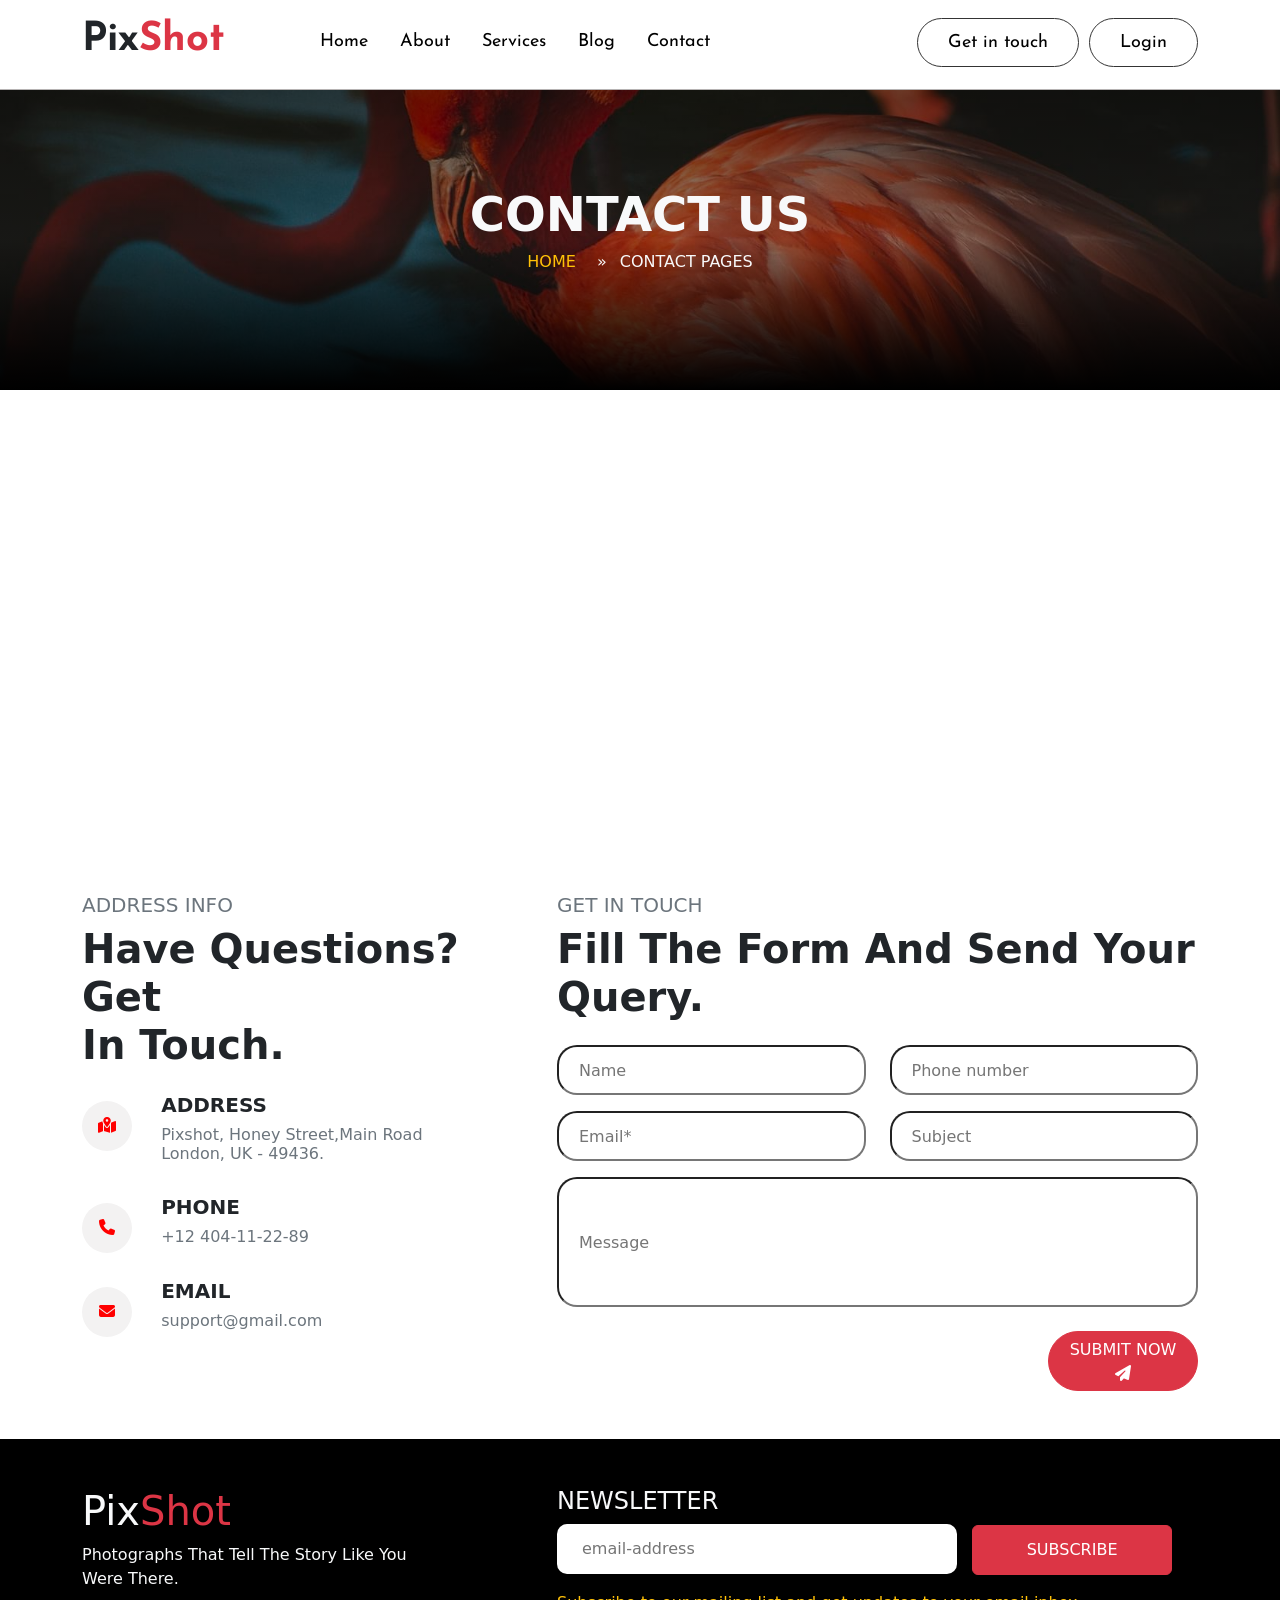
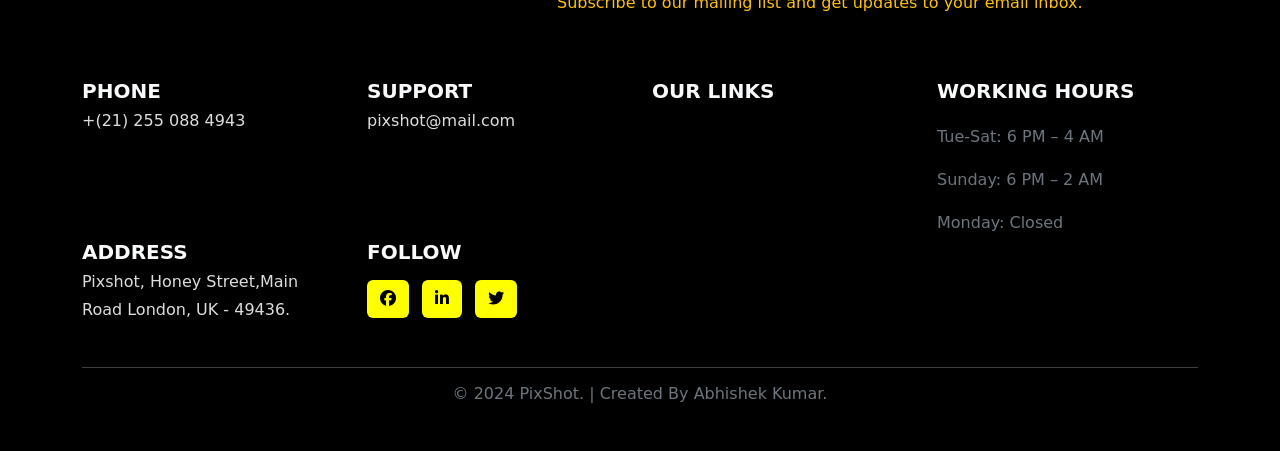
<file: contact.html>
<!DOCTYPE html>
<html lang="en">
<head>
    <meta charset="UTF-8">
    <meta name="viewport" content="width=device-width, initial-scale=1.0">
    <title>PixShot</title>
    <link rel="stylesheet" href="style.css">
    <link rel="stylesheet" href="https://cdnjs.cloudflare.com/ajax/libs/font-awesome/6.5.1/css/all.min.css" integrity="sha512-DTOQO9RWCH3ppGqcWaEA1BIZOC6xxalwEsw9c2QQeAIftl+Vegovlnee1c9QX4TctnWMn13TZye+giMm8e2LwA==" crossorigin="anonymous" referrerpolicy="no-referrer" />
    <link href="https://cdn.jsdelivr.net/npm/bootstrap@5.3.2/dist/css/bootstrap.min.css" rel="stylesheet" integrity="sha384-T3c6CoIi6uLrA9TneNEoa7RxnatzjcDSCmG1MXxSR1GAsXEV/Dwwykc2MPK8M2HN" crossorigin="anonymous">
    <script src="https://cdn.jsdelivr.net/npm/bootstrap@5.3.2/dist/js/bootstrap.bundle.min.js" integrity="sha384-C6RzsynM9kWDrMNeT87bh95OGNyZPhcTNXj1NW7RuBCsyN/o0jlpcV8Qyq46cDfL" crossorigin="anonymous"></script>
    <link rel="stylesheet" href="https://cdn.jsdelivr.net/npm/swiper@11/swiper-bundle.min.css"/>
    <script src="https://cdn.jsdelivr.net/npm/swiper@11/swiper-bundle.min.js"></script>

</head>
<body>
    <header>
        <div class="container-fluid">
            <div class="container">
                <div class="row">
                    <div class="col-2">
                        <h1 class="mt-2"><strong>Pix<span class="text-danger">Shot</span></strong></h1>
                    </div>
                    <div class="col-6 mynav">
                        <ul>
                            <li><a href="index.html">Home</a></li>
                            <li><a href="about.html">About</a></li>
                            <li><a href="service.html">Services</a></li>
                            <li><a href="blog.html">Blog</a></li>
                            <li><a href="contact.html">Contact</a></li>
                        </ul>
                    </div>
                    <div class="col-4 mybtn">
                        <div class="button-box">
                            <!-- <button class="btn btn-warning py-2 px-4 mt-2 fs-5"  >Get In Touch</button> -->
                            <a href="#">Get in touch</a>
                            <a href="login.html">Login</a>
                        </div>
                    </div>
                </div>
            </div>
        </div>
    </header>


    <main>
        <div class="container-fluid mybg32">
            <div class="container">
                <div class="row text-center">
                    <div class="col-12 my-5">
                        <h3 class="display-5 text-light mt-5 font">CONTACT US</h3>
                        <h6 class="text-warning">HOME<span class="text-light ms-3"> » <span class="ms-2">CONTACT PAGES </span> </span></h6>
                    </div>
                </div>
            </div>
        </div>
    
        <div class="container">
            <div class="row">
                <div class="col-12 py-5">
                    <iframe src="https://www.google.com/maps/embed?pb=!1m18!1m12!1m3!1d3001584.503519362!2d-78.41075787491216!3d42.71991937188535!2m3!1f0!2f0!3f0!3m2!1i1024!2i768!4f13.1!3m3!1m2!1s0x4ccc4bf0f123a5a9%3A0xddcfc6c1de189567!2sNew%20York%2C%20USA!5e0!3m2!1sen!2sin!4v1705984300187!5m2!1sen!2sin" width="1325" height="400" style="border:0;" allowfullscreen="" loading="lazy" referrerpolicy="no-referrer-when-downgrade"></iframe>
                </div>
            </div>
        </div>
            
        <div class="container">
            <div class="row">
                <div class="col-5">
                    <h5 class="text-secondary">ADDRESS INFO</h5>
                    <h1 class="font">Have Questions? Get <br>
                         In Touch.</h1>
                    <div class="row my-4">
                        <div class="col-2 mt-2">
                            <button class="btn btn window"><i class="fa-solid fa-map-location-dot"></i></button>
                        </div>
                        <div class="col-10">
                            <h5 class="font">ADDRESS</h5>
                            <h6 class="text-secondary">Pixshot, Honey Street,Main Road <br>
                                 London, UK - 49436.</h6>
                        </div>
                    </div>
                    <div class="row">
                        <div class="col-2 mt-2">
                            <button class="btn btn window"><i class="fa-solid fa-phone"></i></button>
                        </div>
                        <div class="col-10">
                            <h5 class="font">PHONE</h5>
                            <h6 class="text-secondary">+12 404-11-22-89</h6>
                        </div>
                    </div>
                    <div class="row my-4">
                        <div class="col-2 mt-2">
                            <button class="btn btn window"><i class="fa-solid fa-envelope"></i></button>  
                        </div>
                        <div class="col-10">
                            <h5 class="font">EMAIL</h5>
                            <h6 class="text-secondary">support@gmail.com</h6>
                        </div>
                    </div>
    
    
                </div>
                <div class="col-7 mb-5">
                    <h5 class="text-secondary">GET IN TOUCH</h5>
                    <h1 class="font">Fill The Form And Send Your <br>
                         Query.</h1>
                    <div class="row">
                        <div class="col-6">
                            <input type="text" placeholder="Name" class="sum mt-3">
                        </div>
                        <div class="col-6">
                            <input type="counting" placeholder="Phone number" class="sum mt-3">
                        </div>
                    </div>
                    <div class="row">
                        <div class="col-6">
                            <input type="email" placeholder="Email*" class="sum mt-3">
                        </div>
                        <div class="col-6">
                            <input type="text" placeholder="Subject" class="sum mt-3">
                        </div>
                    </div>
                    <div class="row">
                        <div class="col-12">
                            <input type="text" placeholder="Message" class="sum2 mt-3">
                        </div>
                    </div>
                    <div class="row">
                        <div class="col-12 text-end mt-4">
                            <button class=" btn btn-danger dish">SUBMIT NOW <i class="fa-solid fa-paper-plane"></i></button>
                        </div>
                    </div>      
                </div>
            </div>
        </div>
    </main> 

    <footer>
        <div class="container-fluid mygov">
            <div class="container">
                <div class="row ">
                    <div class="col-5 mt-5">
                        <h1 class="text-light">Pix<span class="text-danger">Shot</span></h1>
                        <p class="text-light">Photographs That Tell The Story Like You <br>
                             Were There.</p>
    
                    </div>
                    <div class="col-7 mt-5">
                        <h4 class="text-light">NEWSLETTER</h4>
                        <input type="email" placeholder="email-address" class="mail">
                        <button class="btn btn-danger rare">SUBSCRIBE</button>
                        <p class="text-warning mt-3">Subscribe to our mailing list and get updates to your email inbox.</p>
                    </div>
                </div>
                <div class="row mt-5">
                    <div class="col-3">
                        <h5 class="text-light yup">PHONE</h5>
                        <h6 class="yup2">+(21) 255 088 4943</h6>
                    </div>
                    <div class="col-3">
                        <h5 class="text-light yup">SUPPORT</h5>
                        <h6 class="yup2">pixshot@mail.com</h6>
                    </div>
                    <div class="col-3">
                        <h5 class="text-light yup">OUR LINKS</h5>
                    </div>
                    <div class="col-3">
                        <h5 class="text-light yup">WORKING HOURS</h5>
                        <h6 class="text-secondary mt-4">Tue-Sat: 6 PM – 4 AM</h6>
                        <h6 class="text-secondary mt-4">Sunday: 6 PM – 2 AM</h6>
                        <h6 class="text-secondary mt-4">Monday: Closed</h6>
                    </div>
                </div>
                <div class="row">
                    <div class="col-3">
                        <h5 class="text-light yup">ADDRESS</h5>
                        <h6 class="yup2 ">Pixshot, Honey Street,Main</h6>
                        <h6 class="yup2">Road London, UK - 49436.</h6>
                    </div>
                    <div class="col-3">
                        <h5 class="text-light mb-3 yup">FOLLOW</h5>
                        <button class="btn btn fan"><i class="fa-brands fa-facebook"></i></button>
                        <button class="btn btn ms-2 fan"><i class="fa-brands fa-linkedin-in"></i></button>
                        <button class="btn btn ms-2 fan"><i class="fa-brands fa-twitter"></i></button>
                    </div>
                </div>
                <div class="row">
                    <div class="col-12 mt-4 text-center">
                        <hr class="text-light">
                        <h6 class="text-secondary mb-5">© 2024 PixShot. | Created By Abhishek Kumar.</h6>
                    </div>
                </div>
            </div>
        </div>
    </footer> 
</body>
</html>
</file>
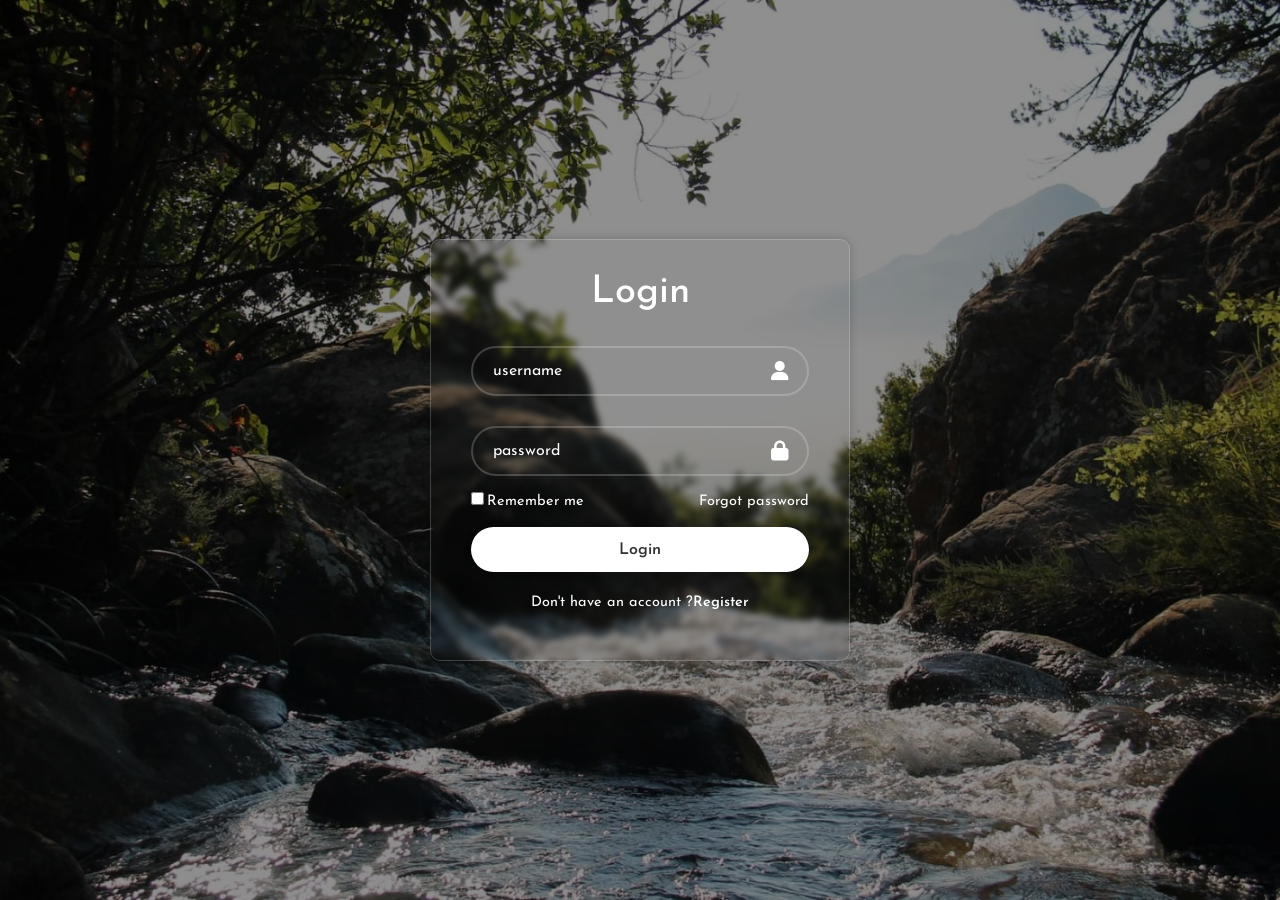
<file: login.html>
<!DOCTYPE html>
<html lang="en">
<head>
    <meta charset="UTF-8">
    <meta name="viewport" content="width=device-width, initial-scale=1.0">
    <title>Document</title>

    <link rel="stylesheet" href="https://cdnjs.cloudflare.com/ajax/libs/font-awesome/6.5.1/css/all.min.css" integrity="sha512-DTOQO9RWCH3ppGqcWaEA1BIZOC6xxalwEsw9c2QQeAIftl+Vegovlnee1c9QX4TctnWMn13TZye+giMm8e2LwA==" crossorigin="anonymous" referrerpolicy="no-referrer" />
    
    <link href="https://cdn.jsdelivr.net/npm/bootstrap@5.3.2/dist/css/bootstrap.min.css" rel="stylesheet" integrity="sha384-T3c6CoIi6uLrA9TneNEoa7RxnatzjcDSCmG1MXxSR1GAsXEV/Dwwykc2MPK8M2HN" crossorigin="anonymous">
    
    <script src="https://cdn.jsdelivr.net/npm/bootstrap@5.3.2/dist/js/bootstrap.bundle.min.js" integrity="sha384-C6RzsynM9kWDrMNeT87bh95OGNyZPhcTNXj1NW7RuBCsyN/o0jlpcV8Qyq46cDfL" crossorigin="anonymous"></script>
    
    <link rel="stylesheet" href="https://cdn.jsdelivr.net/npm/swiper@11/swiper-bundle.min.css" />
    <script src="https://cdn.jsdelivr.net/npm/swiper@11/swiper-bundle.min.js"></script>
    
    <link rel="stylesheet" href="style.css">

    <style>
        
body{
    display: flex;
    justify-content: center;
    align-items: center;
    min-height: 100vh;
    background: linear-gradient(rgba(0, 0, 0, 0.44), rgba(0, 0, 0, 0.445)),url(img/asset\ 9.jpeg);
    background-size: cover;
    background-position: center;

}

.wrapper{
    width: 420px;
    background: transparent;
    border: 1px solid rgba(255,255,255,0.2);
    backdrop-filter: blur(3px);
    box-shadow: 0 0 10px rgba(0,0,0,0.2);

    color: #fff;
    border-radius: 10px;
    padding: 30px 40px;
}

.wrapper h1{
    font-size: 38px;
    text-align: center;
}

.wrapper .input-box{
    width: 100%;
    height: 50px;
    /* background: salmon; */
    margin: 30px 0;
    position: relative;
}

.input-box input{
    width: 100%;
    height: 100%;
    background: transparent;
    border: none;
    outline: none;
    border: 2px solid rgba(255,255,255,0.2);
    border-radius: 40px;
    font-size: 16px;
    color: #fff;
    padding: 20px 45px 20px 20px;
}

.input-box input::placeholder{
    color: #fff;
}

.input-box i{
    position: absolute;
    right: 20px;
    top: 50%;
    transform: translateY(-50%);
    font-size: 20px;
}

.wrapper .remember-forgot{
    display: flex;
    justify-content: space-between;
    font-size: 14.5px;
    margin: -15px 0 15px;
}

.remember-forgot label input{
    accent-color: #fff;
    margin-right: 3px;
}

.remember-forgot a{
    color: #fff;
    text-decoration: none;
}
.remember-forgot a:hover{
    text-decoration: underline;
}

.wrapper .btn{
    width: 100%;
    height: 45px;
    background: #fff;
    border: none;
    outline: none;
    border-radius: 40px;
    box-shadow: 0 0 10px rgba(0,0,0,0.1);
    cursor: pointer;
    font-size: 16px;
    color: #333;
    font-weight: 600;
}

.wrapper .register-link{
    font-size: 14.5px;
    text-align: center;
    margin: 20px 0 15px;
}

.register-link p a {
    color: #fff;
    text-decoration: none;
    font-weight: 600;
}

.register-link p a:hover{
    text-decoration: underline;
}
    </style>
</head>
<body>
    <div class="wrapper">
        <form action="">
            <h1>Login</h1>
            <div class="input-box">
                <input type="text" id="user" placeholder="username" required>
                <i class="fa-solid fa-user"></i>
            </div>
            <div class="input-box">
                <input type="password" id="password" placeholder="password" required>
                <i class="fa-solid fa-lock"></i>
            </div>
            <div class="remember-forgot">
                <label><input type="checkbox">Remember me</label>
                <a href="#">Forgot password</a>
            </div>
            <button type="submit" class="btn">Login</button>
            <div class="register-link">
                <p>Don't have an account ?<a href="register.html">Register</a></p>
            </div>
        </form>
    </div>
</body>
</html>
</file>
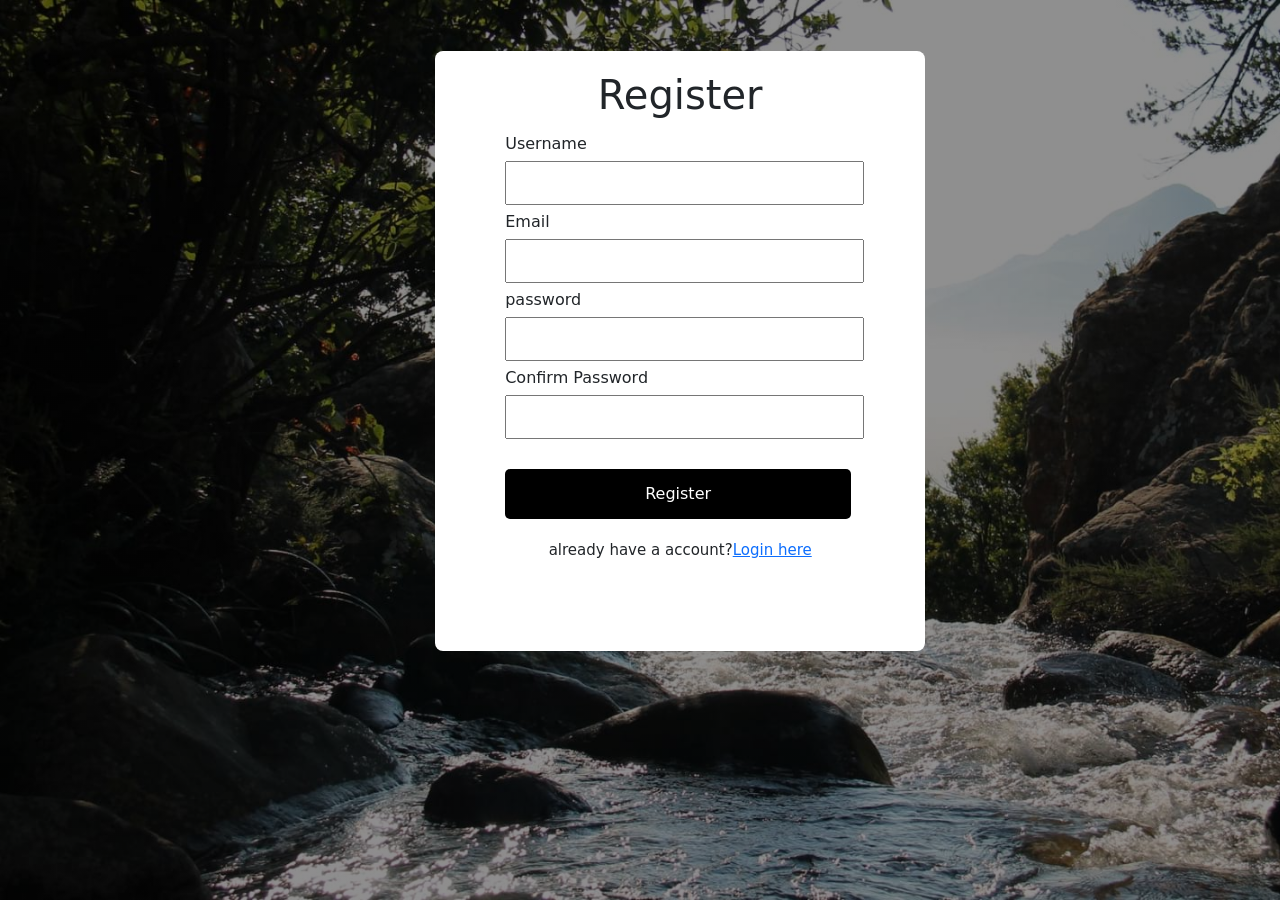
<file: register.html>
<!DOCTYPE html>
<html lang="en">
<head>
    <meta charset="UTF-8">
    <meta name="viewport" content="width=device-width, initial-scale=1.0">
    <title>Document</title>
    <link rel="stylesheet" href="https://cdnjs.cloudflare.com/ajax/libs/font-awesome/6.5.1/css/all.min.css" integrity="sha512-DTOQO9RWCH3ppGqcWaEA1BIZOC6xxalwEsw9c2QQeAIftl+Vegovlnee1c9QX4TctnWMn13TZye+giMm8e2LwA==" crossorigin="anonymous" referrerpolicy="no-referrer" />
    
    <link href="https://cdn.jsdelivr.net/npm/bootstrap@5.3.2/dist/css/bootstrap.min.css" rel="stylesheet" integrity="sha384-T3c6CoIi6uLrA9TneNEoa7RxnatzjcDSCmG1MXxSR1GAsXEV/Dwwykc2MPK8M2HN" crossorigin="anonymous">
    
    <script src="https://cdn.jsdelivr.net/npm/bootstrap@5.3.2/dist/js/bootstrap.bundle.min.js" integrity="sha384-C6RzsynM9kWDrMNeT87bh95OGNyZPhcTNXj1NW7RuBCsyN/o0jlpcV8Qyq46cDfL" crossorigin="anonymous"></script>
    
    <link rel="stylesheet" href="https://cdn.jsdelivr.net/npm/swiper@11/swiper-bundle.min.css" />
    <script src="https://cdn.jsdelivr.net/npm/swiper@11/swiper-bundle.min.js"></script>

    <style>
        .register{
            width: 100%;
            height: 100vh;
            background: linear-gradient(rgba(0, 0, 0, 0.44), rgba(0, 0, 0, 0.445)), url(img/asset\ 9.jpeg) ;
            background-size: cover;
        }
        .register-page{
            width: 490px;
            height: 600px;
            display: inline-block;
            text-align: center;
            border-radius: 8px;
            margin-top: 4%;
            margin-left: 34%;
            background-color: #ffffff;
        }
        .register-page h1{
            margin-top: 20px;
        }
        .inside{
            text-align: start;
        }
        span{
            margin-left: 70px;
            margin-top: 5px;
            display: inline-block;
        }
        .inside input{
            margin-left: 70px;
            margin-top: 5px;
            padding: 8px 150px 8px 5px;
        }
        button{
            padding: 13px 140px;
            text-align: center;
            margin-top: 30px;
            margin-left: 70px;
            text-decoration: none;
            border: none;
            background-color: #000;
            color: #fff;
            border-radius: 5px;
             
        }
        .register p{
            text-align: center;
            margin-top: 20px;
            font-size: 15px;
        }
    </style>
</head>
<body>
    <div class="register">
        <div class="register-page">
            <h1>Register</h1>
            <div class="inside">
                <span>Username</span> <br>
                <input type="text"> <br>

                <span>Email</span> <br>
                <input type="email"><br>

                <span>password</span> <br>
                <input type="password"><br>

                <span>Confirm Password</span> <br>
                <input type="password"><br>

                <button>Register</button>
                <p>already have a account?<a href="login.html">Login here</a></p>
                

            </div>
        </div>
    </div>
    
</body>
</html>
</file>
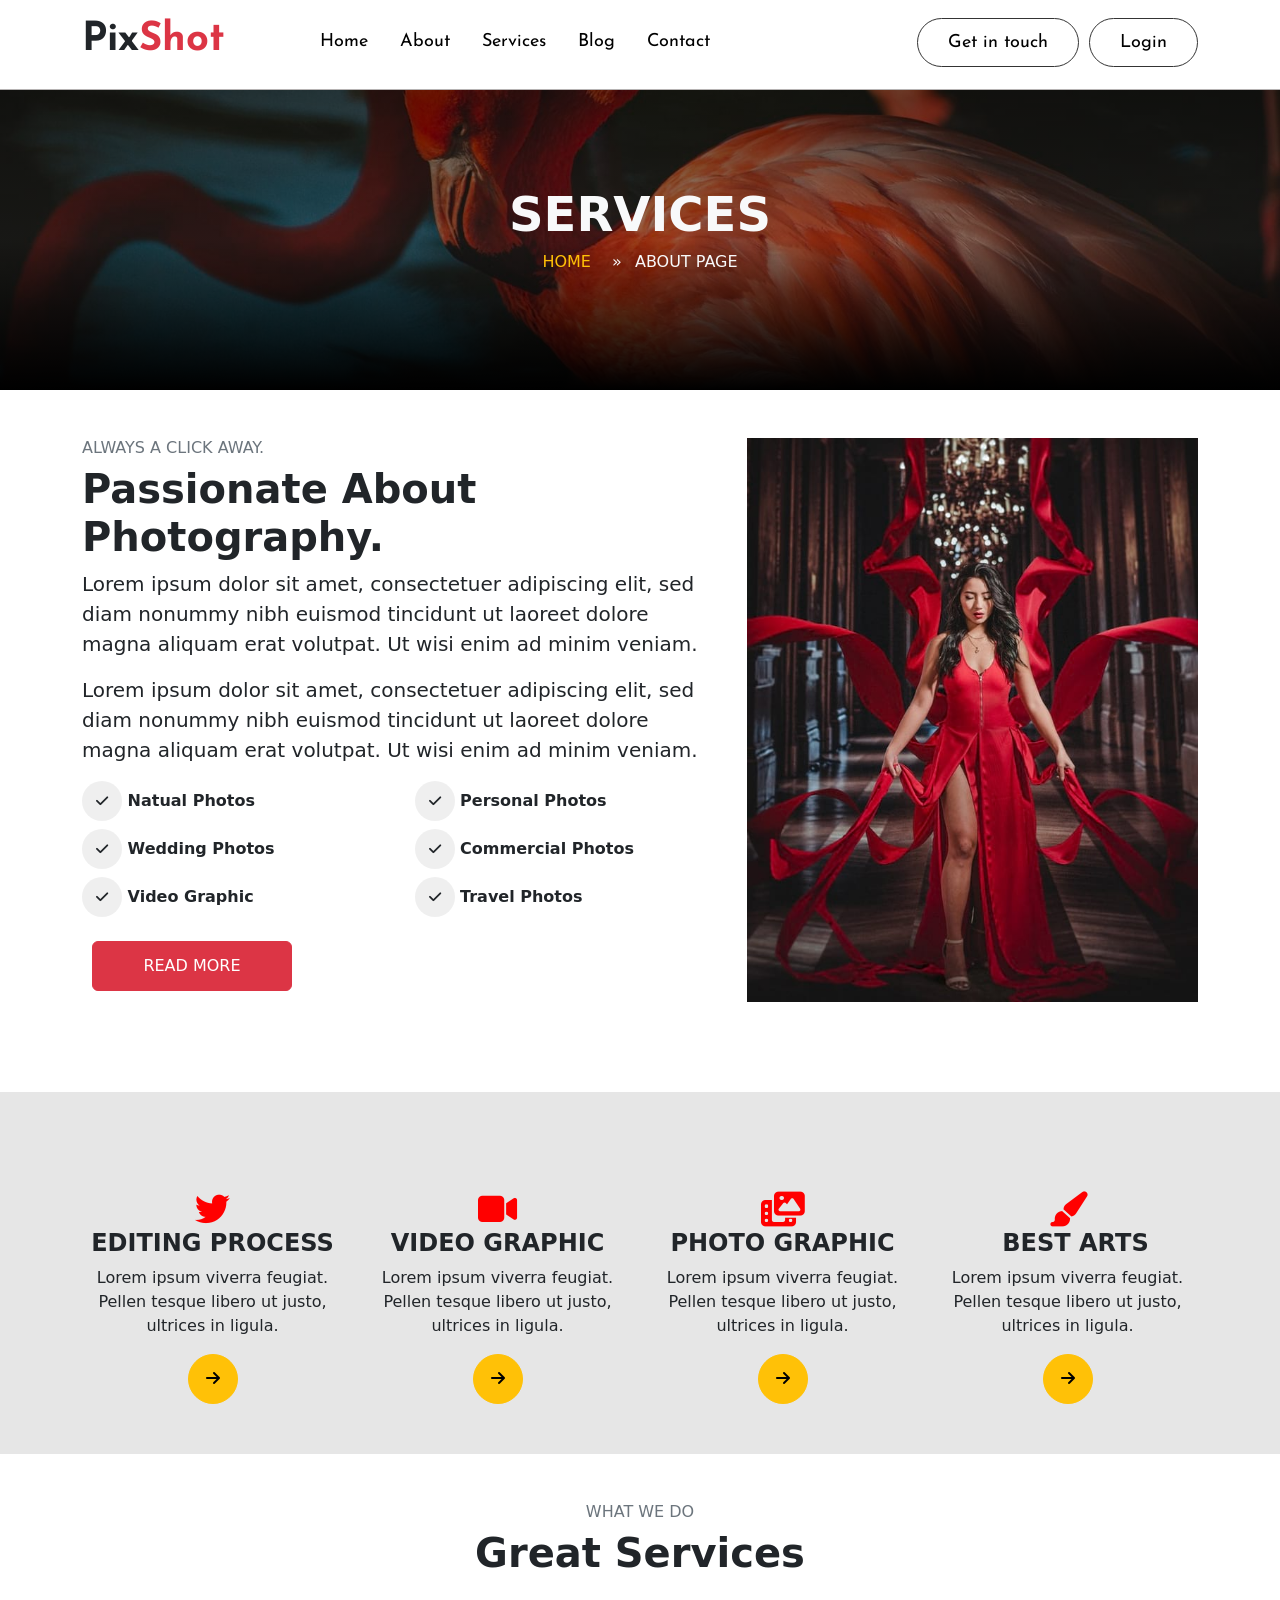
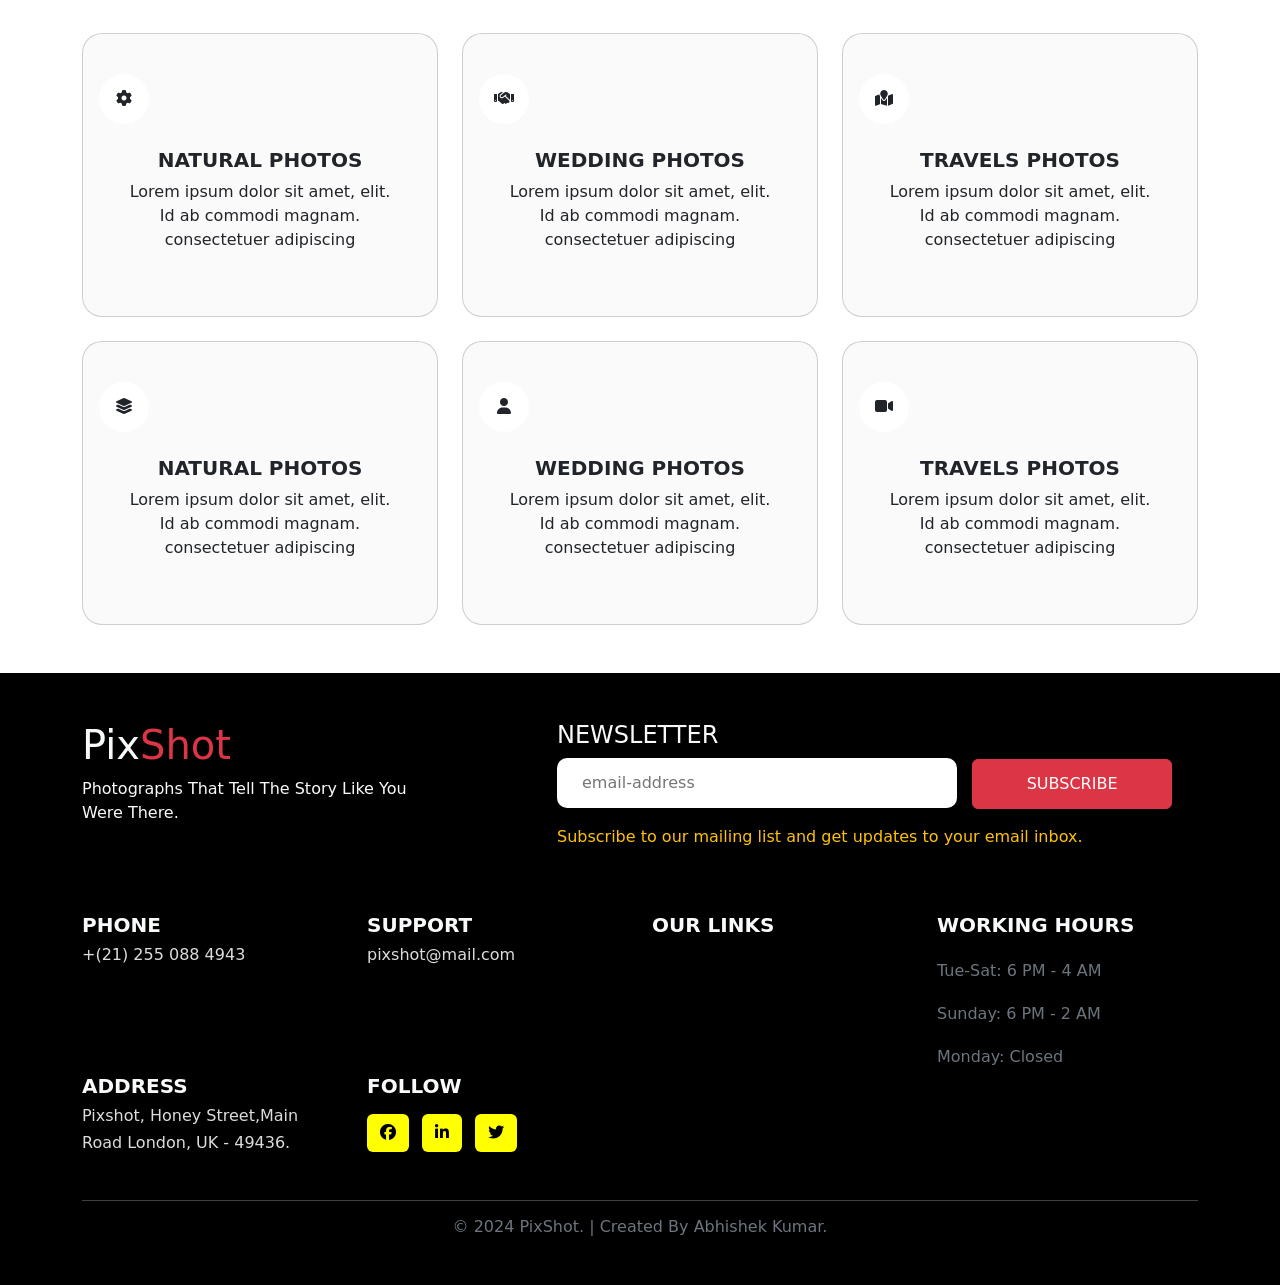
<file: service.html>
<!DOCTYPE html>
<html lang="en">
<head>
    <meta charset="UTF-8">
    <meta name="viewport" content="width=device-width, initial-scale=1.0">
    <title>PixShot</title>
    <link rel="stylesheet" href="style.css">
    <link rel="stylesheet" href="https://cdnjs.cloudflare.com/ajax/libs/font-awesome/6.5.1/css/all.min.css" integrity="sha512-DTOQO9RWCH3ppGqcWaEA1BIZOC6xxalwEsw9c2QQeAIftl+Vegovlnee1c9QX4TctnWMn13TZye+giMm8e2LwA==" crossorigin="anonymous" referrerpolicy="no-referrer" />
    <link href="https://cdn.jsdelivr.net/npm/bootstrap@5.3.2/dist/css/bootstrap.min.css" rel="stylesheet" integrity="sha384-T3c6CoIi6uLrA9TneNEoa7RxnatzjcDSCmG1MXxSR1GAsXEV/Dwwykc2MPK8M2HN" crossorigin="anonymous">
    <script src="https://cdn.jsdelivr.net/npm/bootstrap@5.3.2/dist/js/bootstrap.bundle.min.js" integrity="sha384-C6RzsynM9kWDrMNeT87bh95OGNyZPhcTNXj1NW7RuBCsyN/o0jlpcV8Qyq46cDfL" crossorigin="anonymous"></script>
    <link rel="stylesheet" href="https://cdn.jsdelivr.net/npm/swiper@11/swiper-bundle.min.css"/>
    <script src="https://cdn.jsdelivr.net/npm/swiper@11/swiper-bundle.min.js"></script>

</head>
<body>
    <header>
        <div class="container-fluid">
            <div class="container">
                <div class="row">
                    <div class="col-2">
                        <h1 class="mt-2"><strong>Pix<span class="text-danger">Shot</span></strong></h1>
                    </div>
                    <div class="col-6 mynav">
                        <ul>
                            <li><a href="index.html">Home</a></li>
                            <li><a href="about.html">About</a></li>
                            <li><a href="service.html">Services</a></li>
                            <li><a href="blog.html">Blog</a></li>
                            <li><a href="contact.html">Contact</a></li>
                        </ul>
                    </div>
                    <div class="col-4 mybtn">
                        <div class="button-box">
                            <!-- <button class="btn btn-warning py-2 px-4 mt-2 fs-5"  >Get In Touch</button> -->
                            <a href="#">Get in touch</a>
                            <a href="login.html">Login</a>
                        </div>
                    </div>
                </div>
            </div>
        </div>
    </header>

    
    <main>
        <div class="container-fluid mybg32">
            <div class="container">
                <div class="row text-center">
                    <div class="col-12 my-5">
                        <h3 class="display-5 text-light mt-5 font">SERVICES</h3>
                        <h6 class="text-warning">HOME<span class="text-light ms-3"> » <span class="ms-2">ABOUT PAGE</span> </span></h6>
                    </div>
                </div>
            </div>
        </div>
    
        <div class="container">
            <div class="row mt-5 mb-3">
                <div class="col-7 ">
                    <h6 class="text-secondary">ALWAYS A CLICK AWAY.</h6>
                    <h1 class="font">Passionate About <br>
                         Photography.</h1>
                    <p class="mt-2 fs-5">Lorem ipsum dolor sit amet, consectetuer adipiscing elit, sed <br>
                         diam nonummy nibh euismod tincidunt ut laoreet dolore <br>
                          magna aliquam erat volutpat. Ut wisi enim ad minim veniam.</p>     
                    <p class="mt-3 fs-5">Lorem ipsum dolor sit amet, consectetuer adipiscing elit, sed <br>
                         diam nonummy nibh euismod tincidunt ut laoreet dolore <br>
                          magna aliquam erat volutpat. Ut wisi enim ad minim veniam.</p> 
                    <div class="row">
                        <div class="col-6">
                            <h6 class="font"> <button class="btn btn text-dark awesome"><i class="fa-solid fa-check"></i></button> Natual Photos</h6>
                            <h6 class="font"> <button class="btn btn text-dark awesome"><i class="fa-solid fa-check"></i></button> Wedding Photos</h6>
                            <h6 class="font"> <button class="btn btn text-dark awesome"><i class="fa-solid fa-check"></i></button> Video Graphic</h6>
    
                        </div>
                        <div class="col-6">
                            <h6 class="font"> <button class="btn btn text-dark awesome"><i class="fa-solid fa-check"></i></button>  Personal Photos</h6>
                            <h6 class="font"> <button class="btn btn text-dark awesome"><i class="fa-solid fa-check"></i></button> Commercial Photos</h6>
                            <h6 class="font"> <button class="btn btn text-dark awesome"><i class="fa-solid fa-check"></i></button> Travel Photos</h6>
                        </div>
                    </div> 
                    <button class="btn btn-danger rare mt-3">READ MORE</button>         
                </div>
                
                <div class="col-5">
                    <img src="img/asset 2.jpeg" alt="" class="img-fluid">
                </div>
            </div>
        </div>
    
        
        <div class="container-fluid local">
            <div class="container">
                <div class="row ">
                    <div class="col-3 vin text-center">
                        <i class="fa-brands fa-twitter logo "></i>
                        <h4 class="fun">EDITING PROCESS</h4>
                        <p class="text-center">Lorem ipsum viverra feugiat. Pellen tesque libero ut justo, ultrices in ligula.</p>
                        <button class="btn btn-warning lol"><i class="fa-solid fa-arrow-right"></i></button>
                    </div>
                    <div class="col-3 vin text-center">
                        <i class="fa-solid fa-video logo2"></i>
                        <h4 class="fun">VIDEO GRAPHIC</h4>
                        <p class="text-center">Lorem ipsum viverra feugiat. Pellen tesque libero ut justo, ultrices in ligula.</p>
                        <button class="btn btn-warning lol"><i class="fa-solid fa-arrow-right"></i></button>
                    </div>
                    <div class="col-3 vin text-center">
                        <i class="fa-solid fa-photo-film logo3"></i>
                        <h4 class="fun">PHOTO GRAPHIC</h4>
                        <p class="text-center">Lorem ipsum viverra feugiat. Pellen tesque libero ut justo, ultrices in ligula.</p>
                        <button class="btn btn-warning lol"><i class="fa-solid fa-arrow-right"></i></button>
                    </div>
                    <div class="col-3 vin text-center">
                        <i class="fa-solid fa-paintbrush logo4"></i>
                        <h4 class="ms-3 fun">BEST ARTS</h4>
                        <p class="text-center">Lorem ipsum viverra feugiat. Pellen tesque libero ut justo, ultrices in ligula.</p>
                        <button class="btn btn-warning lol"><i class="fa-solid fa-arrow-right"></i></button>
                    </div>
                </div>
            </div>
        </div>
    
        <div class="container">
            <div class="row text-center">
                <div class="col-12 mt-5">
                    <h6 class="text-secondary">WHAT WE DO</h6>
                    <h1 class="font">Great Services</h1>
                </div>
            </div>
        </div>
    
        <div class="container">
            <div class="row mt-5 ">
                <div class="col-4">
                    <div class="card king bindas">
                        <div class="card-body">
                            <button class="btn btn my-4 cool"><i class="fa-solid fa-gear"></i></button>
                            <h5 class="font text-center text-dark">NATURAL PHOTOS</h5>
                            <p class="text-center mb-5">Lorem ipsum dolor sit amet, elit. <br>
                                 Id ab commodi magnam. <br>
                                  consectetuer adipiscing</p>
                        </div>
                    </div>
                </div>
                <div class="col-4">
                    <div class="card king bindas">
                        <div class="card-body">
                            <button class="btn btn cool my-4"><i class="fa-solid fa-handshake"></i></button>
                            <h5 class="font text-center text-dark">WEDDING PHOTOS</h5>
                            <p class="text-center mb-5">Lorem ipsum dolor sit amet, elit. <br>
                                 Id ab commodi magnam. <br>
                                  consectetuer adipiscing</p>
                        </div>
                    </div>
                </div>
                <div class="col-4">
                    <div class="card king bindas">
                        <div class="card-body">
                            <button class="btn btn my-4 cool"><i class="fa-solid fa-map-location"></i></button>
                            <h5 class="font text-center text-dark">TRAVELS PHOTOS</h5>
                            <p class="text-center mb-5">Lorem ipsum dolor sit amet, elit. <br>
                                 Id ab commodi magnam. <br>
                                  consectetuer adipiscing</p>
                        </div>
                    </div>
                </div>
            </div>
        </div>
        <div class="container">
            <div class="row mt-4 mb-5">
                <div class="col-4">
                    <div class="card king bindas">
                        <div class="card-body">
                            <button class="btn btn my-4 cool"><i class="fa-solid fa-layer-group"></i></button>
                            <h5 class="font text-center text-dark">NATURAL PHOTOS</h5>
                            <p class="text-center mb-5">Lorem ipsum dolor sit amet, elit. <br>
                                 Id ab commodi magnam. <br>
                                  consectetuer adipiscing</p>
                        </div>
                    </div>
                </div>
                <div class="col-4">
                    <div class="card king bindas">
                        <div class="card-body">
                            <button class="btn btn my-4 cool"><i class="fa-solid fa-user"></i></button>
                            <h5 class="font text-center text-dark">WEDDING PHOTOS</h5>
                            <p class="text-center mb-5">Lorem ipsum dolor sit amet, elit. <br>
                                 Id ab commodi magnam. <br>
                                  consectetuer adipiscing</p>
                        </div>
                    </div>
                </div>
                <div class="col-4">
                    <div class="card king bindas">
                        <div class="card-body">
                            <button class="btn btn my-4 cool"><i class="fa-solid fa-video"></i></button>
                            <h5 class="font text-center text-dark">TRAVELS PHOTOS</h5>
                            <p class="text-center mb-5">Lorem ipsum dolor sit amet, elit. <br>
                                 Id ab commodi magnam. <br>
                                  consectetuer adipiscing</p>
                        </div>
                    </div>
                </div>
            </div>
        </div>
    </main>

    <footer>
        <div class="container-fluid mygov">
            <div class="container">
                <div class="row ">
                    <div class="col-5 mt-5">
                        <h1 class="text-light">Pix<span class="text-danger">Shot</span></h1>
                        <p class="text-light">Photographs That Tell The Story Like You <br>
                             Were There.</p>
    
                    </div>
                    <div class="col-7 mt-5">
                        <h4 class="text-light">NEWSLETTER</h4>
                        <input type="email" placeholder="email-address" class="mail">
                        <button class="btn btn-danger rare">SUBSCRIBE</button>
                        <p class="text-warning mt-3">Subscribe to our mailing list and get updates to your email inbox.</p>
                    </div>
                </div>
                <div class="row mt-5">
                    <div class="col-3">
                        <h5 class="text-light yup">PHONE</h5>
                        <h6 class="yup2">+(21) 255 088 4943</h6>
                    </div>
                    <div class="col-3">
                        <h5 class="text-light yup">SUPPORT</h5>
                        <h6 class="yup2">pixshot@mail.com</h6>
                    </div>
                    <div class="col-3">
                        <h5 class="text-light yup">OUR LINKS</h5>
                    </div>
                    <div class="col-3">
                        <h5 class="text-light yup">WORKING HOURS</h5>
                        <h6 class="text-secondary mt-4">Tue-Sat: 6 PM - 4 AM</h6>
                        <h6 class="text-secondary mt-4">Sunday: 6 PM - 2 AM</h6>
                        <h6 class="text-secondary mt-4">Monday: Closed</h6>
                    </div>
                </div>
                <div class="row">
                    <div class="col-3">
                        <h5 class="text-light yup">ADDRESS</h5>
                        <h6 class="yup2 ">Pixshot, Honey Street,Main</h6>
                        <h6 class="yup2">Road London, UK - 49436.</h6>
                    </div>
                    <div class="col-3">
                        <h5 class="text-light mb-3 yup">FOLLOW</h5>
                        <button class="btn btn fan"><i class="fa-brands fa-facebook"></i></button>
                        <button class="btn btn ms-2 fan"><i class="fa-brands fa-linkedin-in"></i></button>
                        <button class="btn btn ms-2 fan"><i class="fa-brands fa-twitter"></i></button>
                    </div>
                </div>
                <div class="row">
                    <div class="col-12 mt-4 text-center">
                        <hr class="text-light">
                        <h6 class="text-secondary mb-5">© 2024 PixShot. | Created By Abhishek Kumar.</h6>
                    </div>
                </div>
            </div>
        </div>
    </footer>

</body>
</html>
</file>
<file: style.css>
@import url('https://fonts.googleapis.com/css2?family=Josefin+Sans:wght@400;700&display=swap');
body{
    margin: 0;
    padding: 0;
    font-family: 'Josefin Sans';
}

*{
    margin: 0;
    padding: 0;
    box-sizing: border-box;
}
header{
    padding: 8px 0px;
    background-color: #fff;
    z-index: 999 !important;
    display: flex;
    align-items: center;
    font-family: 'Josefin Sans';
    position: sticky;
    top: 0;
    border-bottom: 1px solid#b6b3b3;
}
.mynav ul{
    display: flex;
    align-items: center;
}
.mynav ul li{
    display: inline-block;
}
.mynav ul li a{
    text-align: start;
    display: inline-block;
    margin-top: 10px;
    padding: 10px 16px;
    text-decoration: none;
    color: #000;
    font-size: 18px;
}
.mybtn a{
    padding: 10px 30px;
    text-decoration: none;
    color: #000;
    margin-left: 5px;
    margin-top: 10px;
    display: inline-block;
    border-radius: 50px;
    font-size: 18px;
    background-color: #fff;
    border: 1px solid#343434;
    cursor: pointer;
    transition: .8s;
}
.button-box{
    width: 100%;
    text-align: end;
}
.mybtn a:hover{
    background-color: #000;
    color: #fff;
}
.swiper {
    width: 100%;
    /* height: 100%; */
}

.swiper-slide {
    color: black;
    text-align: center;
    font-size: 18px;
    background: orangered;
    display: flex;
    justify-content: center;
    align-items: center;
    margin: 0;
    padding: 0;
}

.swiper-slide img {
    display: block;
    width: 100%;
    height: 100%;
    object-fit: cover;
}


.bg{
    width: 100% !important;
    height: 560px !important;
    background: linear-gradient(rgba(0, 0, 0, 0.585),rgba(2, 1, 3, 0.4),rgba(0,0,0)), url(img/asset\ 5.jpeg);
    background-size: cover;
}

.bg1{
    width: 100% !important;
    height: 560px !important;
    background: linear-gradient(rgba(0, 0, 0, 0.585),rgba(2, 1, 3, 0.4),rgba(0,0,0)), url(img/asset\ 6.jpeg);
    background-size: cover;
}

.bg2{
    width: 100% !important;
    height: 560px !important;
    background: linear-gradient(rgba(0, 0, 0, 0.585),rgba(2, 1, 3, 0.4),rgba(0,0,0)), url(img/asset\ 16.jpeg);
    background-size: cover;
}

.bg3{
    width: 100% !important;
    height: 560px !important;
    background: linear-gradient(rgba(0, 0, 0, 0.585),rgba(2, 1, 3, 0.4),rgba(0,0,0)), url(img/asset\ 9.jpeg);
    background-size: cover;
}

.bg4{
    width: 100% !important;
    height: 560px !important;
    background: linear-gradient(rgba(0, 0, 0, 0.585),rgba(2, 1, 3, 0.4),rgba(0,0,0)), url(img/asset\ 0.jpeg);
    background-size: cover;
}

.bg5{
    width: 100% !important;
    height: 560px !important;
    background: linear-gradient(rgba(0, 0, 0, 0.585),rgba(2, 1, 3, 0.4),rgba(0,0,0)), url(img/asset\ 15.jpeg);
    background-size: cover;
}

.hyper{
    margin-top: 130px !important;
}

.master{
    font-weight: bolder !important;
}

.fact{
    width: 140px !important;
    height: 56px !important;
    font-size: 21px !important;
}
.sahara{
    font-size: 20px ;
}

.uu{
    height: 50px;
    width: 160px;
    color: white !important;
    transition: .5s;
    font-size: 18px !important;
    border: 1px solid black !important;
    background-color: rgb(240, 210, 18) !important;
}

.uu:hover{
    color: black !important;
    background-color: white !important;
    border: 3px solid black !important;
}


.red{
    margin-left: -180px;
    margin-top: -50px;
    display: flex;
    align-items: center;
    width: 600px !important;
    justify-content: space-between;
    background-color: red !important;
}

.nn{
    font-size: 50px !important;
}

.local{
    margin-top: 90px !important;
    background-color: rgb(230, 230, 230) !important;
}

.vin{
    margin-top: 100px !important;
    margin-bottom: 50px !important;
}

.logo{
    font-size: 35px !important;
    color: red !important;
}

.logo2{
    font-size: 35px !important;
    color: red !important;
}

.logo3{
    font-size: 35px !important;
    color: red !important;
}


.logo4{
    font-size: 35px !important;
    color: red !important;
}

.fun{
    font-weight: bold;
    text-align: center;
    transition: 0.3s;
}

.fun:hover{
    color: red !important;
}

.lol{
    width: 50px !important;
    height: 50px !important;
    border-radius: 50%  !important;
    transition: 0.3s;
}

.lol:hover{
    color: white !important;
    background-color: red !important;
}

.fear{
    font-weight: bolder !important;
}

.dust{
    width: 60px !important;
    height: 60px !important;
    border: none;
    border-radius: 50%;
    transition: 0.3s;
}

.dust:hover{
    background-color: red !important;
    color: white ;
}

.pic{
    width: 500px !important;
}

.mybg{
    background: linear-gradient(rgba(0, 0, 0, 0.585),rgba(2, 1, 3, 0.4),rgba(0,0,0)), url(img/asset\ 9.jpeg);
    width: 100%;
    height: 350px !important;
    background-size: cover;
}

.upon{
    margin-top: -120px !important;
}
.tot{
    background-color: red !important;
}
.mybgg{
    transition: 0.3s;
}
.mybgg:hover{
    background-color: red ;
    color: white !important;
}


.level{
    border-radius: 50% !important;
    margin-left: 280px !important;
    transition: .3s;
}

.level:hover{
    background-color: red !important;
    color: white !important;
}


.mybob{
    background-color: black !important;
    height: 300px !important;
}

.bg28{
    background-color: black !important;
}


.mygov{
    background-color: black !important;
}

.mail{
    width: 400px !important;
    text-align: start;
    height: 50px !important;
    border-radius: 10px !important;
    padding: 25px;
    border: none ;
}

.rare{
    height: 50px !important;
    width: 200px ;
    margin-left: 10px !important;
}

.yup{
    font-weight: bold !important;
    transition: 0.3s;
}
.yup:hover{
    color: red !important;
}

.yup2{
    transition: 0.3s;
    color: gainsboro;
}

.yup2:hover{
    color: yellow;
}


.fan{
    background-color:yellow !important;
    color:black !important;

}
.fan:hover{
    background-color: red !important;
    color: white !important;

}

/* about */

.mybg32{
    background: linear-gradient(rgba(0, 0, 0, 0.585),rgba(2, 1, 3, 0.4),rgba(0,0,0)), url(img/asset\ 16.jpeg);
    height: 300px;
    background-size: cover;
    background-position: center !important;
}

.font{
    font-weight: bolder !important;
}

.sup{
    background-color: red !important;
    font-weight: 400 !important;
    width: 170px !important;
    height: 40px;
}

.myone{
    width: 100% !important;
    height: 500px !important;
    background-size: cover;
    background: linear-gradient(rgba(0, 0, 0, 0.771),rgba(0, 0, 0, 0.771),rgba(0,0,0)), url(img/asset\ 0.jpeg);
    
}

/* services */

.awesome{
    width: 40px;
    height: 40px;
    font-size: 14px !important;
    border-radius: 50% !important;
    background-color: rgba(238, 238, 238, 0.941) !important;
}

.bindas{
    background-color: rgba(250, 249, 249, 0.715) !important;
}

.king{
    transition: 0.3s;
    border-radius: 20px !important;
    cursor: pointer;
}
.king:hover{
    background-color: red !important;
}

.cool{
    width: 50px ;
    height: 50px;
    background-color: white !important;
    border-radius: 50% !important;  
}


/* blog pages */

.fake{
    background-color: red !important;
    height: 48px !important;
    width: 140px !important;
}

.side{
    margin: 40px !important;
    /* padding: 50px !important; */
}


/* contact pages */

.window{
    width: 50px;
    height: 50px;
    color: red !important;
    border-radius: 50% !important;
    background-color: rgb(243, 242, 242) !important;
}

.sum{
    width: 100% !important;
    height: 50px !important;
    border-radius: 20px !important;
    text-align: start;
    padding: 20px; 
}

.sum2{
    width: 100% !important;
    height: 130px !important;
    border-radius: 20px !important;
    padding-left: 20px;
}

.dish{
    width: 150px !important;
    height: 60px !important;
    border-radius: 40px !important;

}
</file>
